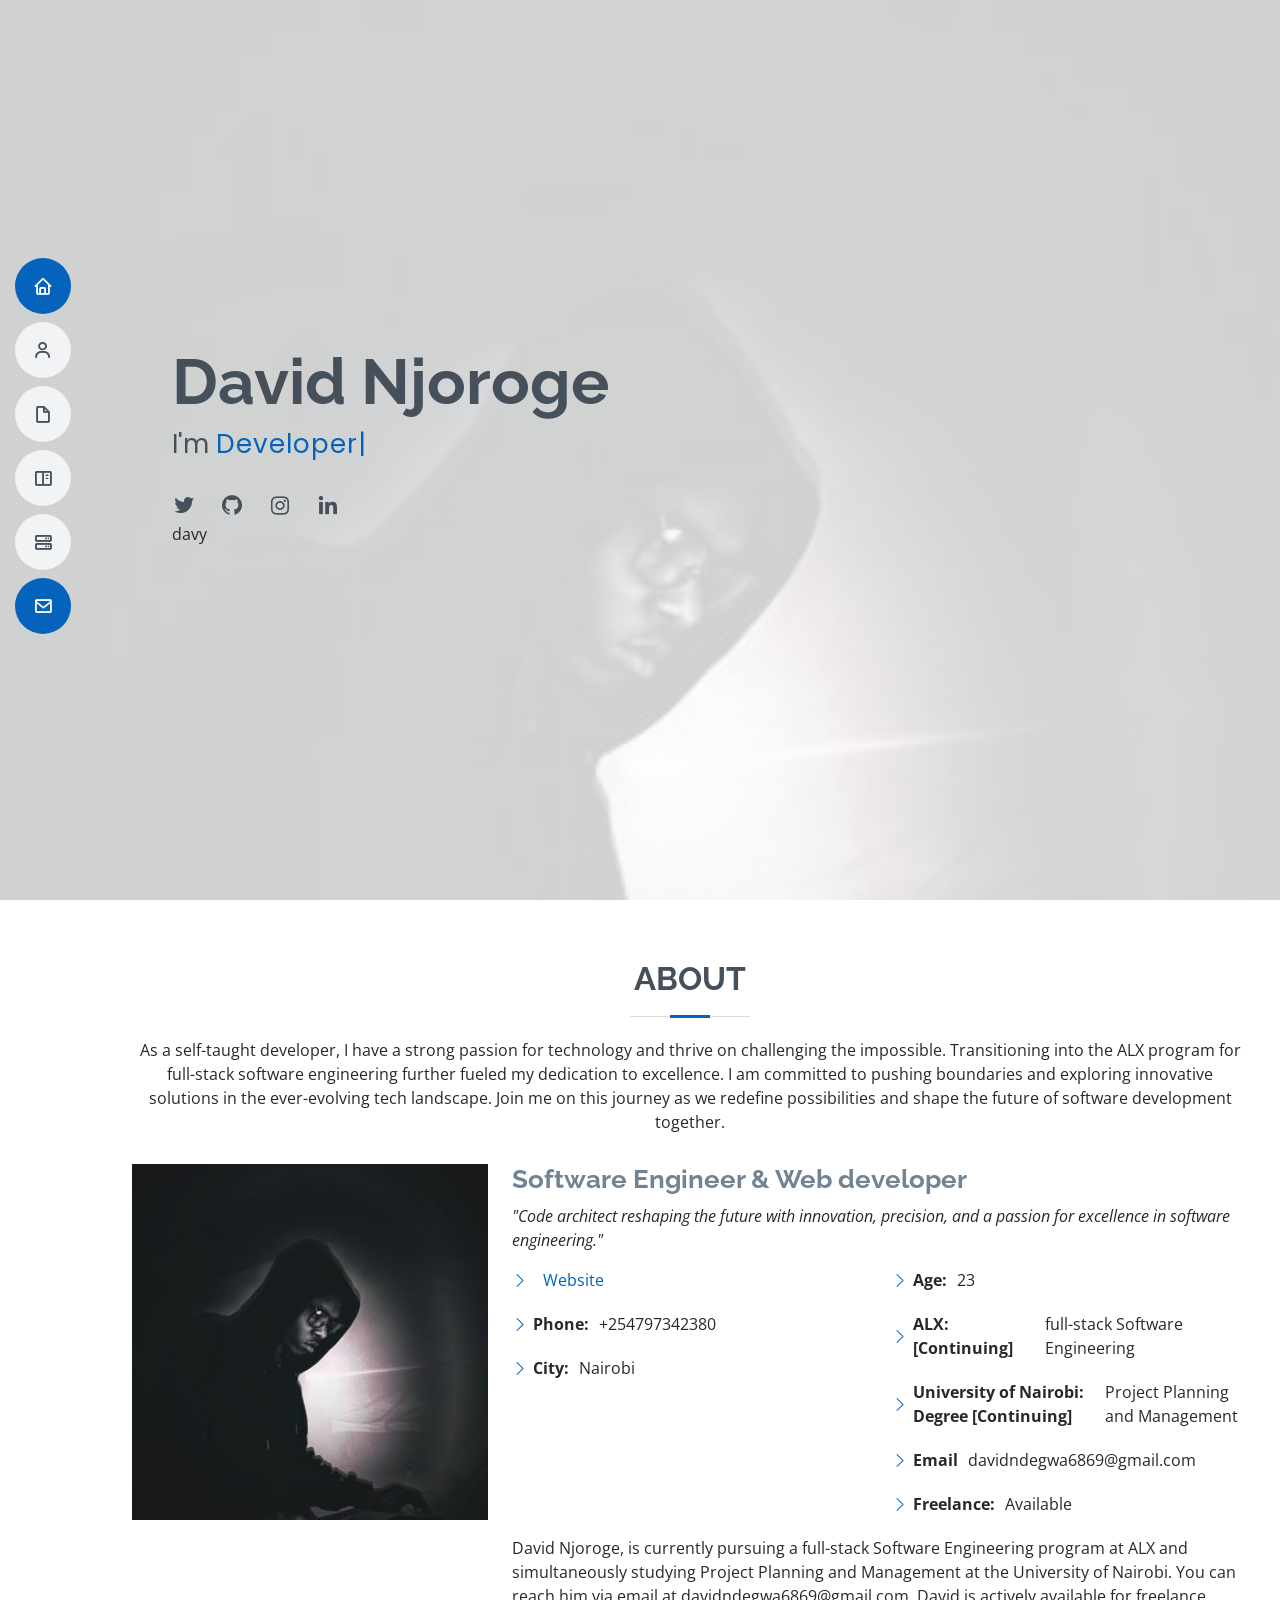
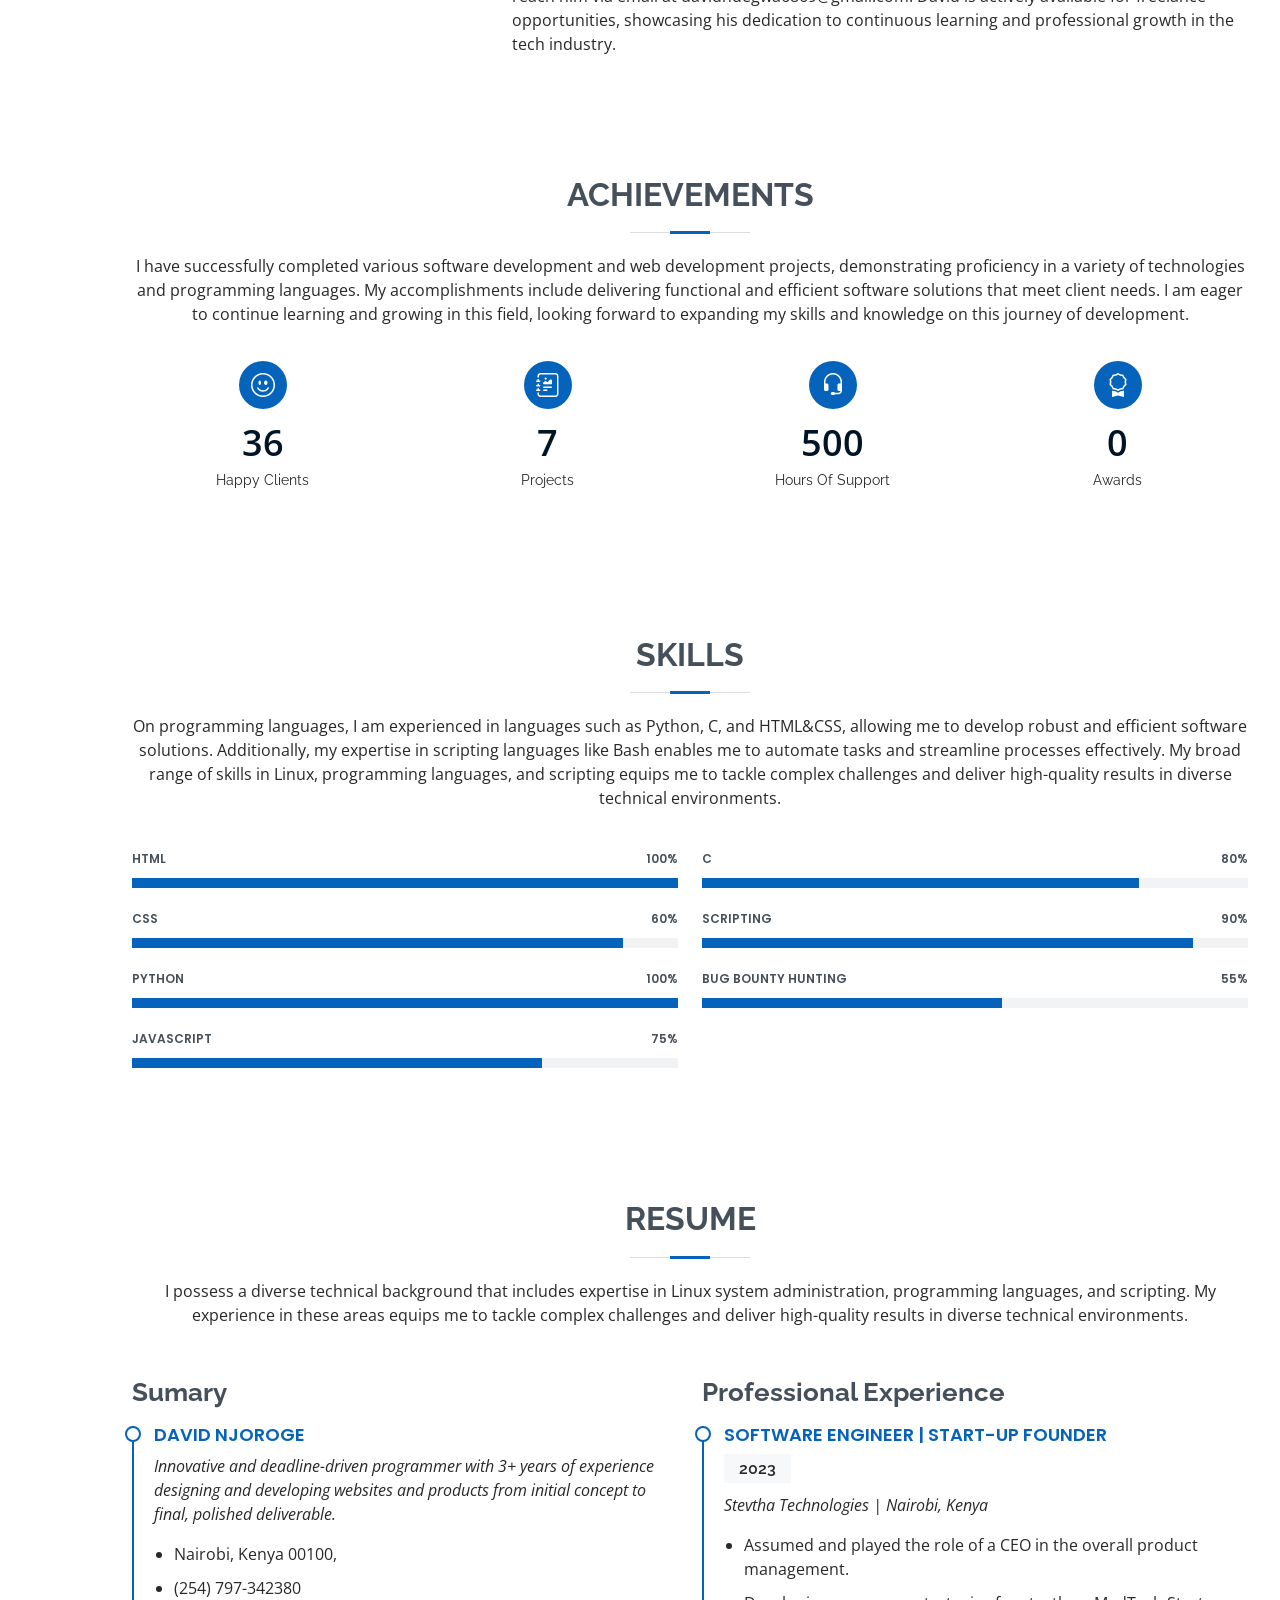
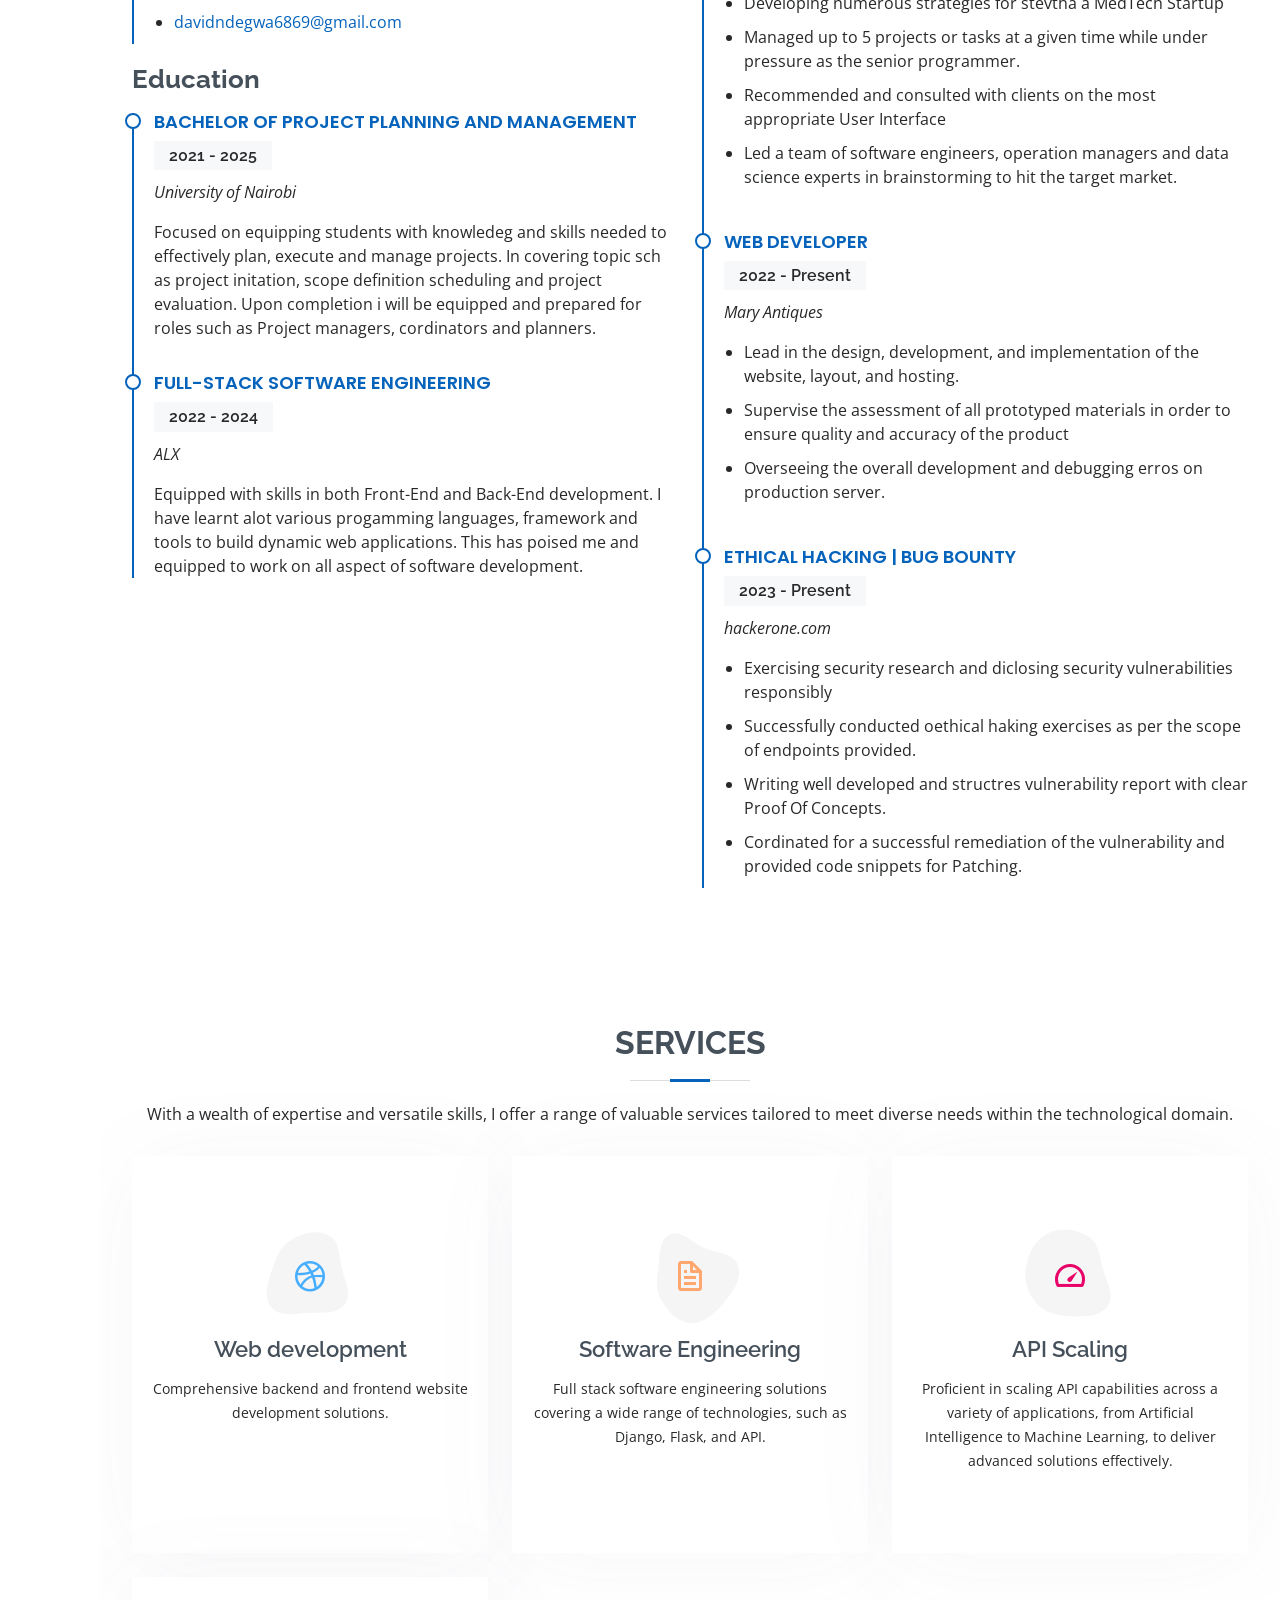
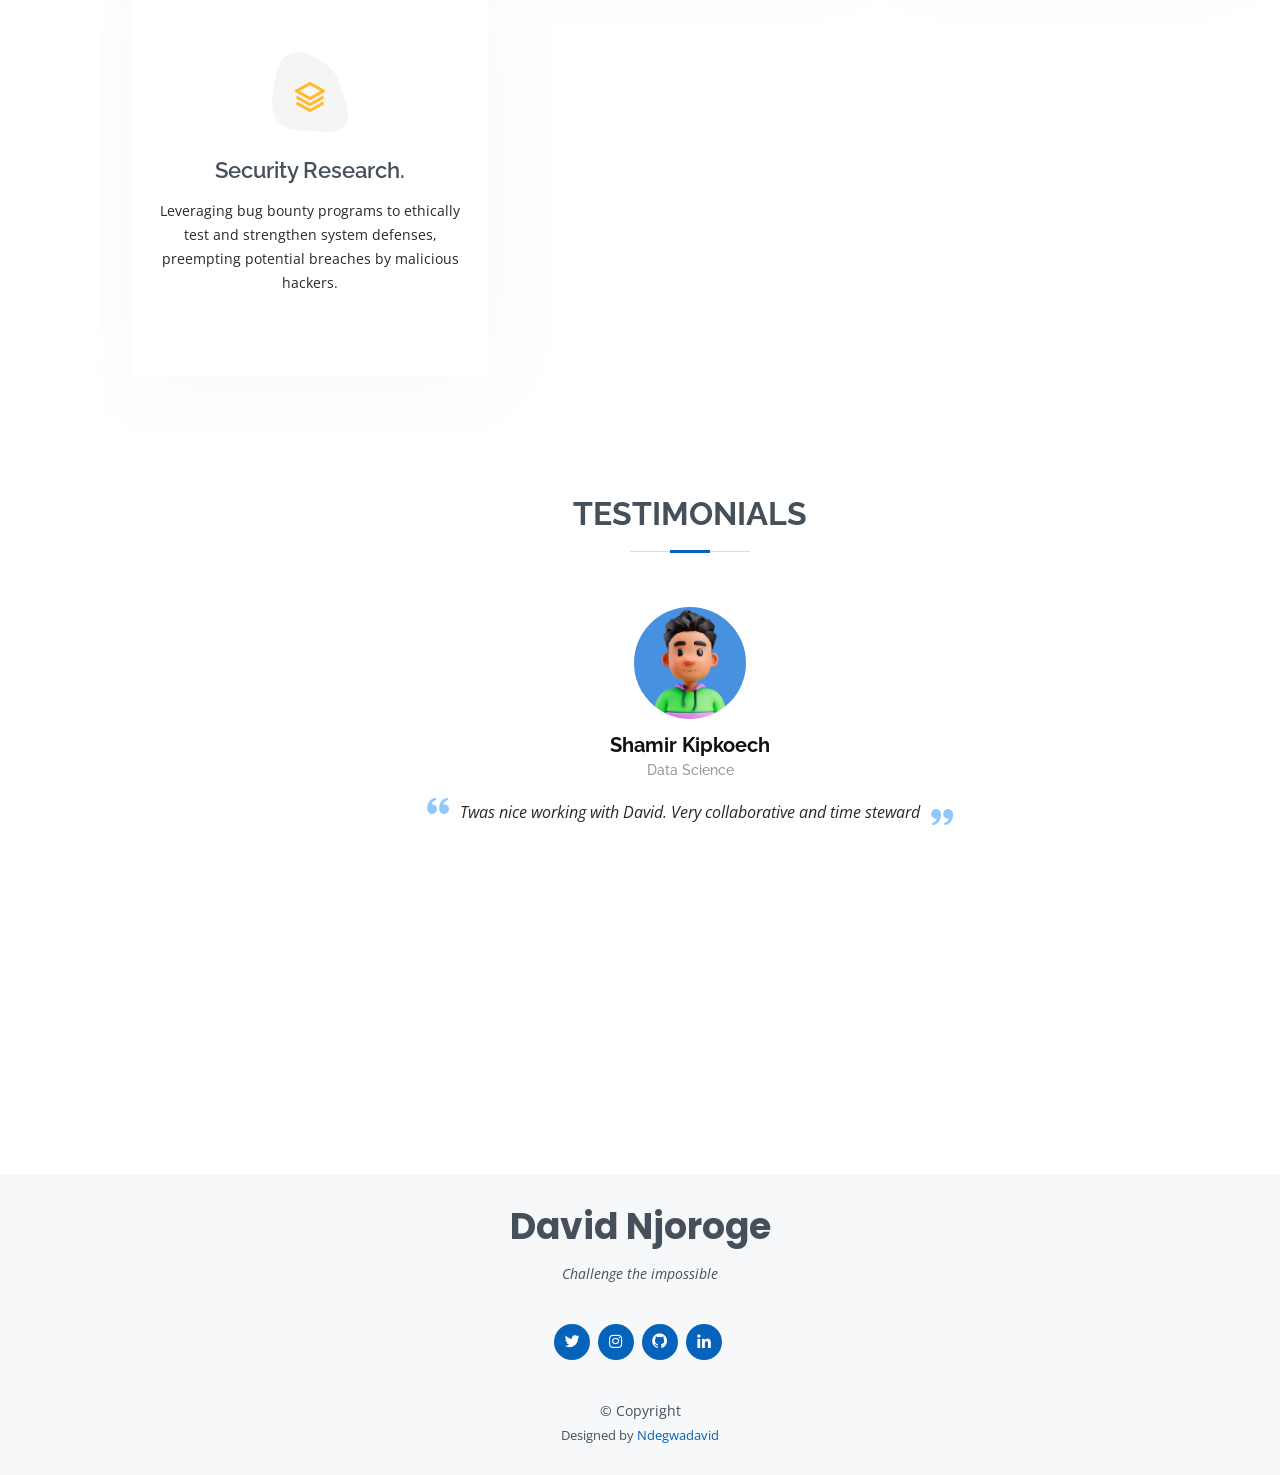
<file: index.html>
<!DOCTYPE html>
<html lang="en">

<head>
  <meta charset="utf-8">
  <meta content="width=device-width, initial-scale=1.0" name="viewport">

  <title>David Njoroge</title>
  <meta content="" name="description">
  <meta content="" name="keywords">

  <!-- Favicons -->
  <link href="assets/img/favicon1.jpg" rel="icon">
  <link href="assets/img/apple-touch-icon.png" rel="apple-touch-icon">

  <!-- Google Fonts -->
  <link href="https://fonts.googleapis.com/css?family=Open+Sans:300,300i,400,400i,600,600i,700,700i|Raleway:300,300i,400,400i,500,500i,600,600i,700,700i|Poppins:300,300i,400,400i,500,500i,600,600i,700,700i" rel="stylesheet">

  <!-- Vendor CSS Files -->
  <link href="assets/vendor/aos/aos.css" rel="stylesheet">
  <link href="assets/vendor/bootstrap/css/bootstrap.min.css" rel="stylesheet">
  <link href="assets/vendor/bootstrap-icons/bootstrap-icons.css" rel="stylesheet">
  <link href="assets/vendor/boxicons/css/boxicons.min.css" rel="stylesheet">
  <link href="assets/vendor/glightbox/css/glightbox.min.css" rel="stylesheet">
  <link href="assets/vendor/swiper/swiper-bundle.min.css" rel="stylesheet">

  <!-- Template Main CSS File -->
  <link href="assets/css/style.css" rel="stylesheet">

  <!-- =======================================================
  * Template Name: MyResume
  * Updated: Jan 29 2024 with Bootstrap v5.3.2
  * Template URL: https://bootstrapmade.com/free-html-bootstrap-template-my-resume/
  * Author: BootstrapMade.com
  * License: https://bootstrapmade.com/license/
  ======================================================== -->
</head>

<body>

  <!-- ======= Mobile nav toggle button ======= -->
  <!-- <button type="button" class="mobile-nav-toggle d-xl-none"><i class="bi bi-list mobile-nav-toggle"></i></button> -->
  <i class="bi bi-list mobile-nav-toggle d-lg-none"></i>
  <!-- ======= Header ======= -->
  <header id="header" class="d-flex flex-column justify-content-center">

    <nav id="navbar" class="navbar nav-menu">
      <ul>
        <li><a href="#hero" class="nav-link scrollto active"><i class="bx bx-home"></i> <span>Home</span></a></li>
        <li><a href="#about" class="nav-link scrollto"><i class="bx bx-user"></i> <span>About</span></a></li>
        <li><a href="#resume" class="nav-link scrollto"><i class="bx bx-file-blank"></i> <span>Resume</span></a></li>
        <li><a href="#portfolio" class="nav-link scrollto"><i class="bx bx-book-content"></i> <span>Portfolio</span></a></li>
        <li><a href="#services" class="nav-link scrollto"><i class="bx bx-server"></i> <span>Services</span></a></li>
        <li><a href="#contact" class="nav-link scrollto"><i class="bx bx-envelope"></i> <span>Contact</span></a></li>
      </ul>
    </nav><!-- .nav-menu -->

  </header><!-- End Header -->

  <!-- ======= Hero Section ======= -->
  <section id="hero" class="d-flex flex-column justify-content-center">
    <div class="container" data-aos="zoom-in" data-aos-delay="100">
      <h1>David Njoroge</h1>
      <p>I'm <span class="typed" data-typed-items="Developer, Project management student, Freelancer, Software Engineer"></span></p>
      <div class="social-links">
        <a href="#" class="twitter"><i class="bx bxl-twitter"></i></a>
        <a href="https://github.com/Ndegwadavid" target="_blank" class="github"><i class="bx bxl-github"></i></a>
        <!--
          <a href="#" class="facebook"><i class="bx bxl-facebook"></i></a>
          <a href="#" class="twitter"><i class="bx bxl-twitter"></i></a>
        -->        


        <a href="https://www.instagram.com/david.njoroge_/" target="_blank" class="instagram"><i class="bx bxl-instagram"></i></a>
        <!--
          <a href="#" class="google-plus"><i class="bx bxl-skype"></i></a>

        -->
        <a href="https://www.linkedin.com/in/david-njoroge-7a6a55226/" target="_blank" class="linkedin"><i class="bx bxl-linkedin"></i></a>
      </div>davy
    </div>
  </section><!-- End Hero -->

  <main id="main">

    <!-- ======= About Section ======= -->
    <section id="about" class="about">
      <div class="container" data-aos="fade-up">

        <div class="section-title">
          <h2>About</h2>
          <p>As a self-taught developer, I have a strong passion for technology and thrive on challenging the impossible. Transitioning into the ALX program for full-stack software engineering further fueled my dedication to excellence. I am committed to pushing boundaries and exploring innovative solutions in the ever-evolving tech landscape. Join me on this journey as we redefine possibilities and shape the future of software development together.</p>
        </div>

        <div class="row">
          <div class="col-lg-4">
            <img src="assets/img/Myprof.jpeg" class="img-fluid" alt="">
          </div>
          <div class="col-lg-8 pt-4 pt-lg-0 content">
            <h3>Software Engineer & Web developer</h3>
            <p class="fst-italic">
              "Code architect reshaping the future with innovation, precision, and a passion for excellence in software engineering."
            </p>
            <div class="row">
              <div class="col-lg-6">
                <ul>
                  <li><i class="bi bi-chevron-right"></i> <strong></strong> <span><a href="https://sysu.me">Website</a></span></li>
                  <li><i class="bi bi-chevron-right"></i> <strong>Phone:</strong> <span>+254797342380</span></li>
                  <li><i class="bi bi-chevron-right"></i> <strong>City:</strong> <span>Nairobi</span></li>
                </ul>
              </div>
              <div class="col-lg-6">
                <ul>
                  <li><i class="bi bi-chevron-right"></i> <strong>Age:</strong> <span>23</span></li>
                  <li><i class="bi bi-chevron-right"></i> <strong>ALX: [Continuing]</strong> <span>full-stack Software Engineering</span></li>
                  <li><i class="bi bi-chevron-right"></i> <strong>University of Nairobi: Degree [Continuing]</strong> <span>Project Planning and Management</span></li>
                  <li><i class="bi bi-chevron-right"></i> <strong>Email</strong> <span>davidndegwa6869@gmail.com</span></li>
                  <li><i class="bi bi-chevron-right"></i> <strong>Freelance:</strong> <span>Available</span></li>
                </ul>
              </div>
            </div>
            <p>
              David Njoroge, is currently pursuing a full-stack Software Engineering program at ALX and simultaneously studying Project Planning and Management at the University of Nairobi. You can reach him via email at davidndegwa6869@gmail.com. David is actively available for freelance opportunities, showcasing his dedication to continuous learning and professional growth in the tech industry.
            </p>
          </div>
        </div>

      </div>
    </section><!-- End About Section -->

    <!-- ======= Facts Section ======= -->
    <section id="facts" class="facts">
      <div class="container" data-aos="fade-up">

        <div class="section-title">
          <h2>Achievements</h2>
          <p>I have successfully completed various software development and web development projects, demonstrating proficiency in a variety of technologies and programming languages. My accomplishments include delivering functional and efficient software solutions that meet client needs. I am eager to continue learning and growing in this field, looking forward to expanding my skills and knowledge on this journey of development.</p>
        </div>

        <div class="row">

          <div class="col-lg-3 col-md-6">
            <div class="count-box">
              <i class="bi bi-emoji-smile"></i>
              <span data-purecounter-start="0" data-purecounter-end="36" data-purecounter-duration="1" class="purecounter"></span>
              <p>Happy Clients</p>
            </div>
          </div>

          <div class="col-lg-3 col-md-6 mt-5 mt-md-0">
            <div class="count-box">
              <i class="bi bi-journal-richtext"></i>
              <span data-purecounter-start="0" data-purecounter-end="7" data-purecounter-duration="1" class="purecounter"></span>
              <p>Projects</p>
            </div>
          </div>

          <div class="col-lg-3 col-md-6 mt-5 mt-lg-0">
            <div class="count-box">
              <i class="bi bi-headset"></i>
              <span data-purecounter-start="0" data-purecounter-end="500" data-purecounter-duration="1" class="purecounter"></span>
              <p>Hours Of Support</p>
            </div>
          </div>

          <div class="col-lg-3 col-md-6 mt-5 mt-lg-0">
            <div class="count-box">
              <i class="bi bi-award"></i>
              <span data-purecounter-start="0" data-purecounter-end="0" data-purecounter-duration="1" class="purecounter"></span>
              <p>Awards</p>
            </div>
          </div>

        </div>

      </div>
    </section><!-- End Facts Section -->

    <!-- ======= Skills Section ======= -->
    <section id="skills" class="skills section-bg">
      <div class="container" data-aos="fade-up">

        <div class="section-title">
          <h2>Skills</h2>
          <p>On programming languages, I am experienced in languages such as Python, C, and HTML&CSS, allowing me to develop robust and efficient software solutions. Additionally, my expertise in scripting languages like Bash enables me to automate tasks and streamline processes effectively. My broad range of skills in Linux, programming languages, and scripting equips me to tackle complex challenges and deliver high-quality results in diverse technical environments.</p>
        </div>

        <div class="row skills-content">

          <div class="col-lg-6">

            <div class="progress">
              <span class="skill">HTML <i class="val">100%</i></span>
              <div class="progress-bar-wrap">
                <div class="progress-bar" role="progressbar" aria-valuenow="100" aria-valuemin="0" aria-valuemax="100"></div>
              </div>
            </div>
            

            <div class="progress">
              <span class="skill">CSS <i class="val">60%</i></span>
              <div class="progress-bar-wrap">
                <div class="progress-bar" role="progressbar" aria-valuenow="90" aria-valuemin="0" aria-valuemax="100"></div>
              </div>
            </div>
            <div class="progress">
              <span class="skill">Python<i class="val">100%</i></span>
              <div class="progress-bar-wrap">
                <div class="progress-bar" role="progressbar" aria-valuenow="100" aria-valuemin="0" aria-valuemax="100"></div>
              </div>
            </div>

            <div class="progress">
              <span class="skill">JavaScript <i class="val">75%</i></span>
              <div class="progress-bar-wrap">
                <div class="progress-bar" role="progressbar" aria-valuenow="75" aria-valuemin="0" aria-valuemax="100"></div>
              </div>
            </div>

          </div>

          <div class="col-lg-6">

            <div class="progress">
              <span class="skill">C<i class="val">80%</i></span>
              <div class="progress-bar-wrap">
                <div class="progress-bar" role="progressbar" aria-valuenow="80" aria-valuemin="0" aria-valuemax="100"></div>
              </div>
            </div>

            <div class="progress">
              <span class="skill">Scripting<i class="val">90%</i></span>
              <div class="progress-bar-wrap">
                <div class="progress-bar" role="progressbar" aria-valuenow="90" aria-valuemin="0" aria-valuemax="100"></div>
              </div>
            </div>

            <div class="progress">
              <span class="skill">Bug BOunty Hunting<i class="val">55%</i></span>
              <div class="progress-bar-wrap">
                <div class="progress-bar" role="progressbar" aria-valuenow="55" aria-valuemin="0" aria-valuemax="100"></div>
              </div>
            </div>

          </div>

        </div>

      </div>
    </section><!-- End Skills Section -->

    <!-- ======= Resume Section ======= -->
    <section id="resume" class="resume">
      <div class="container" data-aos="fade-up">

        <div class="section-title">
          <h2>Resume</h2>
          <p>I possess a diverse technical background that includes expertise in Linux system administration, programming languages, and scripting. My experience in these areas equips me to tackle complex challenges and deliver high-quality results in diverse technical environments.</p>
        </div>

        <div class="row">
          <div class="col-lg-6">
            <h3 class="resume-title">Sumary</h3>
            <div class="resume-item pb-0">
              <h4>David Njoroge</h4>
              <p><em>Innovative and deadline-driven programmer with 3+ years of experience designing and developing websites and products from initial concept to final, polished deliverable.</em></p>
              <ul>
                <li>Nairobi, Kenya 00100,</li>
                <li>(254) 797-342380</li>
                <li><a href="https://mail.google.com" target="_blank"> davidndegwa6869@gmail.com</a></li>
              </ul>
            </div>

            <h3 class="resume-title">Education</h3>
            <div class="resume-item">
              <h4>Bachelor of Project Planning and Management</h4>
              <h5>2021 - 2025</h5>
              <p><em>University of Nairobi</em></p>
              <p>Focused on equipping students with knowledeg and skills needed to effectively plan, execute and manage projects. In covering topic sch as project initation, scope definition scheduling and project evaluation. Upon completion i will be equipped and prepared for roles such as Project managers, cordinators and planners.</p>
            </div>
            <div class="resume-item">
              <h4>Full-Stack SOftware Engineering</h4>
              <h5>2022 - 2024</h5>
              <p><em>ALX</em></p>
              <p>Equipped with skills in both Front-End and Back-End development. I have learnt alot various progamming languages, framework and tools to build dynamic web applications. This has poised me and equipped to work on all aspect of software development.</p>
            </div>
          </div>
          <div class="col-lg-6">
            <h3 class="resume-title">Professional Experience</h3>
            <div class="resume-item"> 
              <h4>Software Engineer | Start-up FOunder</h4>
              <h5>2023</h5>
              <p><em>Stevtha Technologies | Nairobi, Kenya</em></p>
              <ul>
                <li>Assumed and played the role of a CEO in the overall product management.</li>
                <li>Developing numerous strategies for stevtha a MedTech Startup</li>
                <li>Managed up to 5 projects or tasks at a given time while under pressure as the senior programmer.</li>
                <li>Recommended and consulted with clients on the most appropriate User Interface</li>
                <li>Led a team of software engineers, operation managers and data science experts in brainstorming to hit the target market.</li>
              </ul>
            </div>
            <div class="resume-item">
              <h4>Web Developer</h4>
              <h5>2022 - Present</h5>
              <p><em>Mary Antiques</em></p>
              <ul>
                <li>Lead in the design, development, and implementation of the website, layout, and hosting.</li>                
                <li>Supervise the assessment of all prototyped materials in order to ensure quality and accuracy of the product</li>
                <li>Overseeing the overall development and debugging erros on production server.</li>
              </ul>
            </div>
            <div class="resume-item">
              <h4>Ethical Hacking | Bug bounty</h4>
              <h5>2023 - Present</h5>
              <p><em>hackerone.com</em></p>
              <ul>
                <li>Exercising security research and diclosing security vulnerabilities responsibly</li>
                <li>Successfully conducted oethical haking exercises as per the scope of endpoints provided.</li>
                <li>Writing well developed and structres vulnerability report with clear Proof Of Concepts.</li>
                <li>Cordinated for a successful remediation of the vulnerability and provided code snippets for Patching.</li>
              </ul>
            </div>
          </div>
        </div>

      </div>
    </section><!-- End Resume Section -->
<!--
  <section id="portfolio" class="portfolio section-bg">
    <div class="container" data-aos="fade-up">

      <div class="section-title">
        <h2>Portfolio</h2>
        <p>Magnam dolores commodi suscipit. Necessitatibus eius consequatur ex aliquid fuga eum quidem. Sit sint consectetur velit. Quisquam quos quisquam cupiditate. Et nemo qui impedit suscipit alias ea. Quia fugiat sit in iste officiis commodi quidem hic quas.</p>
      </div>

      <div class="row">
        <div class="col-lg-12 d-flex justify-content-center" data-aos="fade-up" data-aos-delay="100">
          <ul id="portfolio-flters">
            <li data-filter="*" class="filter-active">All</li>
            <li data-filter=".filter-app">App</li>
            <li data-filter=".filter-card">Card</li>
            <li data-filter=".filter-web">Web</li>
          </ul>
        </div>
      </div>

      <div class="row portfolio-container" data-aos="fade-up" data-aos-delay="200">

        <div class="col-lg-4 col-md-6 portfolio-item filter-app">
          <div class="portfolio-wrap">
            <img src="assets/img/portfolio/portfolio-1.jpg" class="img-fluid" alt="">
            <div class="portfolio-info">
              <h4>App 1</h4>
              <p>App</p>
              <div class="portfolio-links">
                <a href="assets/img/portfolio/portfolio-1.jpg" data-gallery="portfolioGallery" class="portfolio-lightbox" title="App 1"><i class="bx bx-plus"></i></a>
                <a href="portfolio-details.html" class="portfolio-details-lightbox" data-glightbox="type: external" title="Portfolio Details"><i class="bx bx-link"></i></a>
              </div>
            </div>
          </div>
        </div>

        <div class="col-lg-4 col-md-6 portfolio-item filter-web">
          <div class="portfolio-wrap">
            <img src="assets/img/portfolio/portfolio-2.jpg" class="img-fluid" alt="">
            <div class="portfolio-info">
              <h4>Web 3</h4>
              <p>Web</p>
              <div class="portfolio-links">
                <a href="assets/img/portfolio/portfolio-2.jpg" data-gallery="portfolioGallery" class="portfolio-lightbox" title="Web 3"><i class="bx bx-plus"></i></a>
                <a href="portfolio-details.html" class="portfolio-details-lightbox" data-glightbox="type: external" title="Portfolio Details"><i class="bx bx-link"></i></a>
              </div>
            </div>
          </div>
        </div>

        <div class="col-lg-4 col-md-6 portfolio-item filter-app">
          <div class="portfolio-wrap">
            <img src="assets/img/portfolio/portfolio-3.jpg" class="img-fluid" alt="">
            <div class="portfolio-info">
              <h4>App 2</h4>
              <p>App</p>
              <div class="portfolio-links">
                <a href="assets/img/portfolio/portfolio-3.jpg" data-gallery="portfolioGallery" class="portfolio-lightbox" title="App 2"><i class="bx bx-plus"></i></a>
                <a href="portfolio-details.html" class="portfolio-details-lightbox" data-glightbox="type: external" title="Portfolio Details"><i class="bx bx-link"></i></a>
              </div>
            </div>
          </div>
        </div>

        <div class="col-lg-4 col-md-6 portfolio-item filter-card">
          <div class="portfolio-wrap">
            <img src="assets/img/portfolio/portfolio-4.jpg" class="img-fluid" alt="">
            <div class="portfolio-info">
              <h4>Card 2</h4>
              <p>Card</p>
              <div class="portfolio-links">
                <a href="assets/img/portfolio/portfolio-4.jpg" data-gallery="portfolioGallery" class="portfolio-lightbox" title="Card 2"><i class="bx bx-plus"></i></a>
                <a href="portfolio-details.html" class="portfolio-details-lightbox" data-glightbox="type: external" title="Portfolio Details"><i class="bx bx-link"></i></a>
              </div>
            </div>
          </div>
        </div>

        <div class="col-lg-4 col-md-6 portfolio-item filter-web">
          <div class="portfolio-wrap">
            <img src="assets/img/portfolio/portfolio-5.jpg" class="img-fluid" alt="">
            <div class="portfolio-info">
              <h4>Web 2</h4>
              <p>Web</p>
              <div class="portfolio-links">
                <a href="assets/img/portfolio/portfolio-5.jpg" data-gallery="portfolioGallery" class="portfolio-lightbox" title="Web 2"><i class="bx bx-plus"></i></a>
                <a href="portfolio-details.html" class="portfolio-details-lightbox" data-glightbox="type: external" title="Portfolio Details"><i class="bx bx-link"></i></a>
              </div>
            </div>
          </div>
        </div>

        <div class="col-lg-4 col-md-6 portfolio-item filter-app">
          <div class="portfolio-wrap">
            <img src="assets/img/portfolio/portfolio-6.jpg" class="img-fluid" alt="">
            <div class="portfolio-info">
              <h4>App 3</h4>
              <p>App</p>
              <div class="portfolio-links">
                <a href="assets/img/portfolio/portfolio-6.jpg" data-gallery="portfolioGallery" class="portfolio-lightbox" title="App 3"><i class="bx bx-plus"></i></a>
                <a href="portfolio-details.html" class="portfolio-details-lightbox" data-glightbox="type: external" title="Portfolio Details"><i class="bx bx-link"></i></a>
              </div>
            </div>
          </div>
        </div>

        <div class="col-lg-4 col-md-6 portfolio-item filter-card">
          <div class="portfolio-wrap">
            <img src="assets/img/portfolio/portfolio-7.jpg" class="img-fluid" alt="">
            <div class="portfolio-info">
              <h4>Card 1</h4>
              <p>Card</p>
              <div class="portfolio-links">
                <a href="assets/img/portfolio/portfolio-7.jpg" data-gallery="portfolioGallery" class="portfolio-lightbox" title="Card 1"><i class="bx bx-plus"></i></a>
                <a href="portfolio-details.html" class="portfolio-details-lightbox" data-glightbox="type: external" title="Portfolio Details"><i class="bx bx-link"></i></a>
              </div>
            </div>
          </div>
        </div>

        <div class="col-lg-4 col-md-6 portfolio-item filter-card">
          <div class="portfolio-wrap">
            <img src="assets/img/portfolio/portfolio-8.jpg" class="img-fluid" alt="">
            <div class="portfolio-info">
              <h4>Card 3</h4>
              <p>Card</p>
              <div class="portfolio-links">
                <a href="assets/img/portfolio/portfolio-8.jpg" data-gallery="portfolioGallery" class="portfolio-lightbox" title="Card 3"><i class="bx bx-plus"></i></a>
                <a href="portfolio-details.html" class="portfolio-details-lightbox" data-glightbox="type: external" title="Portfolio Details"><i class="bx bx-link"></i></a>
              </div>
            </div>
          </div>
        </div>

        <div class="col-lg-4 col-md-6 portfolio-item filter-web">
          <div class="portfolio-wrap">
            <img src="assets/img/portfolio/portfolio-9.jpg" class="img-fluid" alt="">
            <div class="portfolio-info">
              <h4>Web 3</h4>
              <p>Web</p>
              <div class="portfolio-links">
                <a href="assets/img/portfolio/portfolio-9.jpg" data-gallery="portfolioGallery" class="portfolio-lightbox" title="Web 3"><i class="bx bx-plus"></i></a>
                <a href="portfolio-details.html" class="portfolio-details-lightbox" data-glightbox="type: external" title="Portfolio Details"><i class="bx bx-link"></i></a>
              </div>
            </div>
          </div>
        </div>

      </div>

    </div>
  </section>
-->

    <!-- ======= Services Section ======= -->
    <section id="services" class="services">
      <div class="container" data-aos="fade-up">

        <div class="section-title">
          <h2>Services</h2>
          <p>With a wealth of expertise and versatile skills, I offer a range of valuable services tailored to meet diverse needs within the technological domain.</p>
        </div>

        <div class="row">

          <div class="col-lg-4 col-md-6 d-flex align-items-stretch" data-aos="zoom-in" data-aos-delay="100">
            <div class="icon-box iconbox-blue">
              <div class="icon">
                <svg width="100" height="100" viewBox="0 0 600 600" xmlns="http://www.w3.org/2000/svg">
                  <path stroke="none" stroke-width="0" fill="#f5f5f5" d="M300,521.0016835830174C376.1290562159157,517.8887921683347,466.0731472004068,529.7835943286574,510.70327084640275,468.03025145048787C554.3714126377745,407.6079735673963,508.03601936045806,328.9844924480964,491.2728898941984,256.3432110539036C474.5976632858925,184.082847569629,479.9380746630129,96.60480741107993,416.23090153303,58.64404602377083C348.86323505073057,18.502131276798302,261.93793281208167,40.57373210992963,193.5410806939664,78.93577620505333C130.42746243093433,114.334589627462,98.30271207620316,179.96522072025542,76.75703585869454,249.04625023123273C51.97151888228291,328.5150500222984,13.704378332031375,421.85034740162234,66.52175969318436,486.19268352777647C119.04800174914682,550.1803526380478,217.28368757567262,524.383925680826,300,521.0016835830174"></path>
                </svg>
                <i class="bx bxl-dribbble"></i>
              </div>
              <h4><a href="">Web development</a></h4>
              <p>Comprehensive backend and frontend website development solutions.</p>
            </div>
          </div>

          <div class="col-lg-4 col-md-6 d-flex align-items-stretch mt-4 mt-md-0" data-aos="zoom-in" data-aos-delay="200">
            <div class="icon-box iconbox-orange ">
              <div class="icon">
                <svg width="100" height="100" viewBox="0 0 600 600" xmlns="http://www.w3.org/2000/svg">
                  <path stroke="none" stroke-width="0" fill="#f5f5f5" d="M300,582.0697525312426C382.5290701553225,586.8405444964366,449.9789794690241,525.3245884688669,502.5850820975895,461.55621195738473C556.606425686781,396.0723002908107,615.8543463187945,314.28637112970534,586.6730223649479,234.56875336149918C558.9533121215079,158.8439757836574,454.9685369536778,164.00468322053177,381.49747125262974,130.76875717737553C312.15926192815925,99.40240125094834,248.97055460311594,18.661163978235184,179.8680185752513,50.54337015887873C110.5421016452524,82.52863877960104,119.82277516462835,180.83849132639028,109.12597500060166,256.43424936330496C100.08760227029461,320.3096726198365,92.17705696193138,384.0621239912766,124.79988738764834,439.7174275375508C164.83382741302287,508.01625554203684,220.96474134820875,577.5009287672846,300,582.0697525312426"></path>
                </svg>
                <i class="bx bx-file"></i>
              </div>
              <h4><a href="">Software Engineering</a></h4>
              <p>Full stack software engineering solutions covering a wide range of technologies, such as Django, Flask, and API.</p>
            </div>
          </div>

          <div class="col-lg-4 col-md-6 d-flex align-items-stretch mt-4 mt-lg-0" data-aos="zoom-in" data-aos-delay="300">
            <div class="icon-box iconbox-pink">
              <div class="icon">
                <svg width="100" height="100" viewBox="0 0 600 600" xmlns="http://www.w3.org/2000/svg">
                  <path stroke="none" stroke-width="0" fill="#f5f5f5" d="M300,541.5067337569781C382.14930387511276,545.0595476570109,479.8736841581634,548.3450877840088,526.4010558755058,480.5488172755941C571.5218469581645,414.80211281144784,517.5187510058486,332.0715597781072,496.52539010469104,255.14436215662573C477.37192572678356,184.95920475031193,473.57363656557914,105.61284051026155,413.0603344069578,65.22779650032875C343.27470386102294,18.654635553484475,251.2091493199835,5.337323636656869,175.0934190732945,40.62881213300186C97.87086631185822,76.43348514350839,51.98124368387456,156.15599469081315,36.44837278890362,239.84606092416172C21.716077023791087,319.22268207091537,43.775223500013084,401.1760424656574,96.891909868211,461.97329694683043C147.22146801428983,519.5804099606455,223.5754009179313,538.201503339737,300,541.5067337569781"></path>
                </svg>
                <i class="bx bx-tachometer"></i>
              </div>
              <h4><a href="">API Scaling</a></h4>
              <p>Proficient in scaling API capabilities across a variety of applications, from Artificial Intelligence to Machine Learning, to deliver advanced solutions effectively.</p>
            </div>
          </div>

  <div class="col-lg-4 col-md-6 d-flex align-items-stretch mt-4" data-aos="zoom-in" data-aos-delay="100">
    <div class="icon-box iconbox-yellow">
      <div class="icon">
        <svg width="100" height="100" viewBox="0 0 600 600" xmlns="http://www.w3.org/2000/svg">
          <path stroke="none" stroke-width="0" fill="#f5f5f5" d="M300,503.46388370962813C374.79870501325706,506.71871716319447,464.8034551963731,527.1746412648533,510.4981551193396,467.86667711651364C555.9287308511215,408.9015244558933,512.6030010748507,327.5744911775523,490.211057578863,256.5855673507754C471.097692560561,195.9906835881958,447.69079081568157,138.11976852964426,395.19560036434837,102.3242989838813C329.3053358748298,57.3949838291264,248.02791733380457,8.279543830951368,175.87071277845988,42.242879143198664C103.41431057327972,76.34704239035025,93.79494320519305,170.9812938413882,81.28167332365135,250.07896920659033C70.17666984294237,320.27484674793965,64.84698225790005,396.69656628748305,111.28512138212992,450.4950937839243C156.20124167950087,502.5303643271138,231.32542653798444,500.4755392045468,300,503.46388370962813"></path>
        </svg>
        <i class="bx bx-layer"></i>
      </div>
      <h4><a href="">Security Research.</a></h4>
      <p>Leveraging bug bounty programs to ethically test and strengthen system defenses, preempting potential breaches by malicious hackers.</p>
    </div>
  </div>
<!--<div class="col-lg-4 col-md-6 d-flex align-items-stretch mt-4" data-aos="zoom-in" data-aos-delay="100">
    <div class="icon-box iconbox-yellow">
      <div class="icon">
        <svg width="100" height="100" viewBox="0 0 600 600" xmlns="http://www.w3.org/2000/svg">
          <path stroke="none" stroke-width="0" fill="#f5f5f5" d="M300,503.46388370962813C374.79870501325706,506.71871716319447,464.8034551963731,527.1746412648533,510.4981551193396,467.86667711651364C555.9287308511215,408.9015244558933,512.6030010748507,327.5744911775523,490.211057578863,256.5855673507754C471.097692560561,195.9906835881958,447.69079081568157,138.11976852964426,395.19560036434837,102.3242989838813C329.3053358748298,57.3949838291264,248.02791733380457,8.279543830951368,175.87071277845988,42.242879143198664C103.41431057327972,76.34704239035025,93.79494320519305,170.9812938413882,81.28167332365135,250.07896920659033C70.17666984294237,320.27484674793965,64.84698225790005,396.69656628748305,111.28512138212992,450.4950937839243C156.20124167950087,502.5303643271138,231.32542653798444,500.4755392045468,300,503.46388370962813"></path>
        </svg>
        <i class="bx bx-layer"></i>
      </div>
      <h4><a href="">Nemo Enim</a></h4>
      <p>At vero eos et accusamus et iusto odio dignissimos ducimus qui blanditiis</p>
    </div>
  </div>

  <div class="col-lg-4 col-md-6 d-flex align-items-stretch mt-4" data-aos="zoom-in" data-aos-delay="200">
    <div class="icon-box iconbox-red">
      <div class="icon">
        <svg width="100" height="100" viewBox="0 0 600 600" xmlns="http://www.w3.org/2000/svg">
          <path stroke="none" stroke-width="0" fill="#f5f5f5" d="M300,532.3542879108572C369.38199826031484,532.3153073249985,429.10787420159085,491.63046689027357,474.5244479745417,439.17860296908856C522.8885846962883,383.3225815378663,569.1668002868075,314.3205725914397,550.7432151929288,242.7694973846089C532.6665558377875,172.5657663291529,456.2379748765914,142.6223662098291,390.3689995646985,112.34683881706744C326.66090330228417,83.06452184765237,258.84405631176094,53.51806209861945,193.32584062364296,78.48882559362697C121.61183558270385,105.82097193414197,62.805066853699245,167.19869350419734,48.57481801355237,242.6138429142374C34.843463184063346,315.3850353017275,76.69343916112496,383.4422959591041,125.22947124332185,439.3748458443577C170.7312796277747,491.8107796887764,230.57421082200815,532.3932930995766,300,532.3542879108572"></path>
        </svg>
        <i class="bx bx-slideshow"></i>
      </div>
      <h4><a href="">Dele Cardo</a></h4>
      <p>Quis consequatur saepe eligendi voluptatem consequatur dolor consequuntur</p>
    </div>
  </div>

  <div class="col-lg-4 col-md-6 d-flex align-items-stretch mt-4" data-aos="zoom-in" data-aos-delay="300">
    <div class="icon-box iconbox-teal">
      <div class="icon">
        <svg width="100" height="100" viewBox="0 0 600 600" xmlns="http://www.w3.org/2000/svg">
          <path stroke="none" stroke-width="0" fill="#f5f5f5" d="M300,566.797414625762C385.7384707136149,576.1784315230908,478.7894351017131,552.8928747891023,531.9192734346935,484.94944893311C584.6109503024035,417.5663521118492,582.489472248146,322.67544863468447,553.9536738515405,242.03673114598146C529.1557734026468,171.96086150256528,465.24506316201064,127.66468636344209,395.9583748389544,100.7403814666027C334.2173773831606,76.7482773500951,269.4350130405921,84.62216499799875,207.1952322260088,107.2889140133804C132.92018162631612,134.33871894543012,41.79353780512637,160.00259165414826,22.644507872594943,236.69541883565114C3.319112789854554,314.0945973066697,72.72355303640163,379.243833228382,124.04198916343866,440.3218312028393C172.9286146004772,498.5055451809895,224.45579914871206,558.5317968840102,300,566.797414625762"></path>
        </svg>
        <i class="bx bx-arch"></i>
      </div>
      <h4><a href="">Divera Don</a></h4>
      <p>Modi nostrum vel laborum. Porro fugit error sit minus sapiente sit aspernatur</p>
    </div>
  </div>

</div>

</div>
  <div class="col-lg-4 col-md-6 d-flex align-items-stretch mt-4" data-aos="zoom-in" data-aos-delay="200">
    <div class="icon-box iconbox-red">
      <div class="icon">
        <svg width="100" height="100" viewBox="0 0 600 600" xmlns="http://www.w3.org/2000/svg">
          <path stroke="none" stroke-width="0" fill="#f5f5f5" d="M300,532.3542879108572C369.38199826031484,532.3153073249985,429.10787420159085,491.63046689027357,474.5244479745417,439.17860296908856C522.8885846962883,383.3225815378663,569.1668002868075,314.3205725914397,550.7432151929288,242.7694973846089C532.6665558377875,172.5657663291529,456.2379748765914,142.6223662098291,390.3689995646985,112.34683881706744C326.66090330228417,83.06452184765237,258.84405631176094,53.51806209861945,193.32584062364296,78.48882559362697C121.61183558270385,105.82097193414197,62.805066853699245,167.19869350419734,48.57481801355237,242.6138429142374C34.843463184063346,315.3850353017275,76.69343916112496,383.4422959591041,125.22947124332185,439.3748458443577C170.7312796277747,491.8107796887764,230.57421082200815,532.3932930995766,300,532.3542879108572"></path>
        </svg>
        <i class="bx bx-slideshow"></i>
      </div>
      <h4><a href="">Dele Cardo</a></h4>
      <p>Quis consequatur saepe eligendi voluptatem consequatur dolor consequuntur</p>
    </div>
  </div>

  <div class="col-lg-4 col-md-6 d-flex align-items-stretch mt-4" data-aos="zoom-in" data-aos-delay="300">
    <div class="icon-box iconbox-teal">
      <div class="icon">
        <svg width="100" height="100" viewBox="0 0 600 600" xmlns="http://www.w3.org/2000/svg">
          <path stroke="none" stroke-width="0" fill="#f5f5f5" d="M300,566.797414625762C385.7384707136149,576.1784315230908,478.7894351017131,552.8928747891023,531.9192734346935,484.94944893311C584.6109503024035,417.5663521118492,582.489472248146,322.67544863468447,553.9536738515405,242.03673114598146C529.1557734026468,171.96086150256528,465.24506316201064,127.66468636344209,395.9583748389544,100.7403814666027C334.2173773831606,76.7482773500951,269.4350130405921,84.62216499799875,207.1952322260088,107.2889140133804C132.92018162631612,134.33871894543012,41.79353780512637,160.00259165414826,22.644507872594943,236.69541883565114C3.319112789854554,314.0945973066697,72.72355303640163,379.243833228382,124.04198916343866,440.3218312028393C172.9286146004772,498.5055451809895,224.45579914871206,558.5317968840102,300,566.797414625762"></path>
        </svg>
        <i class="bx bx-arch"></i>
      </div>
      <h4><a href="">Divera Don</a></h4>
      <p>Modi nostrum vel laborum. Porro fugit error sit minus sapiente sit aspernatur</p>
    </div>
  </div>
<div class="col-lg-4 col-md-6 d-flex align-items-stretch mt-4" data-aos="zoom-in" data-aos-delay="100">
    <div class="icon-box iconbox-yellow">
      <div class="icon">
        <svg width="100" height="100" viewBox="0 0 600 600" xmlns="http://www.w3.org/2000/svg">
          <path stroke="none" stroke-width="0" fill="#f5f5f5" d="M300,503.46388370962813C374.79870501325706,506.71871716319447,464.8034551963731,527.1746412648533,510.4981551193396,467.86667711651364C555.9287308511215,408.9015244558933,512.6030010748507,327.5744911775523,490.211057578863,256.5855673507754C471.097692560561,195.9906835881958,447.69079081568157,138.11976852964426,395.19560036434837,102.3242989838813C329.3053358748298,57.3949838291264,248.02791733380457,8.279543830951368,175.87071277845988,42.242879143198664C103.41431057327972,76.34704239035025,93.79494320519305,170.9812938413882,81.28167332365135,250.07896920659033C70.17666984294237,320.27484674793965,64.84698225790005,396.69656628748305,111.28512138212992,450.4950937839243C156.20124167950087,502.5303643271138,231.32542653798444,500.4755392045468,300,503.46388370962813"></path>
        </svg>
        <i class="bx bx-layer"></i>
      </div>
      <h4><a href="">Nemo Enim</a></h4>
      <p>At vero eos et accusamus et iusto odio dignissimos ducimus qui blanditiis</p>
    </div>
  </div>

  <div class="col-lg-4 col-md-6 d-flex align-items-stretch mt-4" data-aos="zoom-in" data-aos-delay="200">
    <div class="icon-box iconbox-red">
      <div class="icon">
        <svg width="100" height="100" viewBox="0 0 600 600" xmlns="http://www.w3.org/2000/svg">
          <path stroke="none" stroke-width="0" fill="#f5f5f5" d="M300,532.3542879108572C369.38199826031484,532.3153073249985,429.10787420159085,491.63046689027357,474.5244479745417,439.17860296908856C522.8885846962883,383.3225815378663,569.1668002868075,314.3205725914397,550.7432151929288,242.7694973846089C532.6665558377875,172.5657663291529,456.2379748765914,142.6223662098291,390.3689995646985,112.34683881706744C326.66090330228417,83.06452184765237,258.84405631176094,53.51806209861945,193.32584062364296,78.48882559362697C121.61183558270385,105.82097193414197,62.805066853699245,167.19869350419734,48.57481801355237,242.6138429142374C34.843463184063346,315.3850353017275,76.69343916112496,383.4422959591041,125.22947124332185,439.3748458443577C170.7312796277747,491.8107796887764,230.57421082200815,532.3932930995766,300,532.3542879108572"></path>
        </svg>
        <i class="bx bx-slideshow"></i>
      </div>
      <h4><a href="">Dele Cardo</a></h4>
      <p>Quis consequatur saepe eligendi voluptatem consequatur dolor consequuntur</p>
    </div>
  </div>

  <div class="col-lg-4 col-md-6 d-flex align-items-stretch mt-4" data-aos="zoom-in" data-aos-delay="300">
    <div class="icon-box iconbox-teal">
      <div class="icon">
        <svg width="100" height="100" viewBox="0 0 600 600" xmlns="http://www.w3.org/2000/svg">
          <path stroke="none" stroke-width="0" fill="#f5f5f5" d="M300,566.797414625762C385.7384707136149,576.1784315230908,478.7894351017131,552.8928747891023,531.9192734346935,484.94944893311C584.6109503024035,417.5663521118492,582.489472248146,322.67544863468447,553.9536738515405,242.03673114598146C529.1557734026468,171.96086150256528,465.24506316201064,127.66468636344209,395.9583748389544,100.7403814666027C334.2173773831606,76.7482773500951,269.4350130405921,84.62216499799875,207.1952322260088,107.2889140133804C132.92018162631612,134.33871894543012,41.79353780512637,160.00259165414826,22.644507872594943,236.69541883565114C3.319112789854554,314.0945973066697,72.72355303640163,379.243833228382,124.04198916343866,440.3218312028393C172.9286146004772,498.5055451809895,224.45579914871206,558.5317968840102,300,566.797414625762"></path>
        </svg>
        <i class="bx bx-arch"></i>
      </div>
      <h4><a href="">Divera Don</a></h4>
      <p>Modi nostrum vel laborum. Porro fugit error sit minus sapiente sit aspernatur</p>
    </div>
  </div>

</div>

</div>
</div>

</div>
-->
    </section><!-- End Services Section -->
    
    <section id="testimonials" class="testimonials section-bg">
      <div class="container" data-aos="fade-up">
        
        <div class="section-title">
          <h2>Testimonials</h2>
        </div>
      
        <div class="testimonials-slider swiper" data-aos="fade-up" data-aos-delay="100">
          <div class="swiper-wrapper">
            
            <div class="swiper-slide">
              <div class="testimonial-item">
                <img src="assets/img/testimonials/avatar1.jpg" class="testimonial-img" alt="">
                <h3>Shamir Kipkoech</h3>
                <h4>Data Science</h4>
                <p>
                  <i class="bx bxs-quote-alt-left quote-icon-left"></i>
                  Twas nice working with David. Very collaborative and time steward
                  <i class="bx bxs-quote-alt-right quote-icon-right"></i>
                </p>
              </div>
            </div>
          
            <div class="swiper-slide">
              <div class="testimonial-item">
                <img src="assets/img/testimonials/avatar2.jpg" class="testimonial-img" alt="">
                <h3>Alice Wanja</h3>
                <h4>IT Intern</h4>
              <p>
                <i class="bx bxs-quote-alt-left quote-icon-left"></i>
                David is really talented and skilled. In rendering his services i really accord much appreciation
                <i class="bx bxs-quote-alt-right quote-icon-right"></i>
              </p>
            </div>
          </div>
          
          <div class="swiper-slide">
            <div class="testimonial-item">
              <img src="assets/img/testimonials/avartar3.jpg" class="testimonial-img" alt="">
              <h3>Mary Njoroge</h3>
              <h4>Owner Mary Antiques</h4>
              <p>
                <i class="bx bxs-quote-alt-left quote-icon-left"></i>
                My website is up and running and all functionalities are well cordinated and i love the work that was done.
                <i class="bx bxs-quote-alt-right quote-icon-right"></i>
              </p>
            </div>
          </div>
<!-- ======= Contact Section ======= -->
<section id="contact" class="contact">
      <div class="container" data-aos="fade-up">

        <div class="section-title">
          <h2>Contact</h2>
        </div>

        <div class="row mt-1">

          <div class="col-lg-4">
            <div class="info">
              <div class="address">
                <i class="bi bi-geo-alt"></i>
                <h4>Location:</h4>
                <p>Nairobi, Kenya 00100</p>
              </div>

              <div class="email">
                <i class="bi bi-envelope"></i>
                <h4>Email:</h4>
                <p>davidndegwa6869@gmail.com</p>
              </div>

              <div class="phone">
                <i class="bi bi-phone"></i>
                <h4>Call:</h4>
                <p>+254797342380</p>
              </div>
            </div>
          </div>
        </div>
      </div>
          
    </section><!-- End Contact Section -->

  </main><!-- End #main -->

  <!-- ======= Footer ======= -->
  <footer id="footer">
    <div class="container">
      <h3>David Njoroge</h3>
      <p>Challenge the impossible</p>
      <div class="social-links">
        <a href="#" class="twitter"><i class="bx bxl-twitter"></i></a>
        <a href="https://www.instagram.com/david.njoroge_/" class="instagram"><i class="bx bxl-instagram"></i></a>
        <a href="https://github.com/Ndegwadavid" class="github"><i class="bx bxl-github"></i></a>
        <a href="https://www.linkedin.com/in/david-njoroge-7a6a55226/" target="_blank" class="linkedin"><i class="bx bxl-linkedin"></i></a>
      </div>
      <div class="copyright">
        &copy; Copyright <strong><span></span></strong>
      </div>
      <div class="credits">
        Designed by <a href="https://github.com/Ndegwadavid">Ndegwadavid</a>
      </div>
    </div>
  </footer><!-- End Footer -->

  <div id="preloader"></div>
  <a href="#" class="back-to-top d-flex align-items-center justify-content-center"><i class="bi bi-arrow-up-short"></i></a>

  <!-- Vendor JS Files -->
  <script src="assets/vendor/purecounter/purecounter_vanilla.js"></script>
  <script src="assets/vendor/aos/aos.js"></script>
  <script src="assets/vendor/bootstrap/js/bootstrap.bundle.min.js"></script>
  <script src="assets/vendor/glightbox/js/glightbox.min.js"></script>
  <script src="assets/vendor/isotope-layout/isotope.pkgd.min.js"></script>
  <script src="assets/vendor/swiper/swiper-bundle.min.js"></script>
  <script src="assets/vendor/typed.js/typed.umd.js"></script>
  <script src="assets/vendor/waypoints/noframework.waypoints.js"></script>
  <!--

    <script src="assets/vendor/php-email-form/validate.js"></script>
  -->

  <!-- Template Main JS File -->
  <script src="assets/js/main.js"></script>

</body>

</html>
</file>
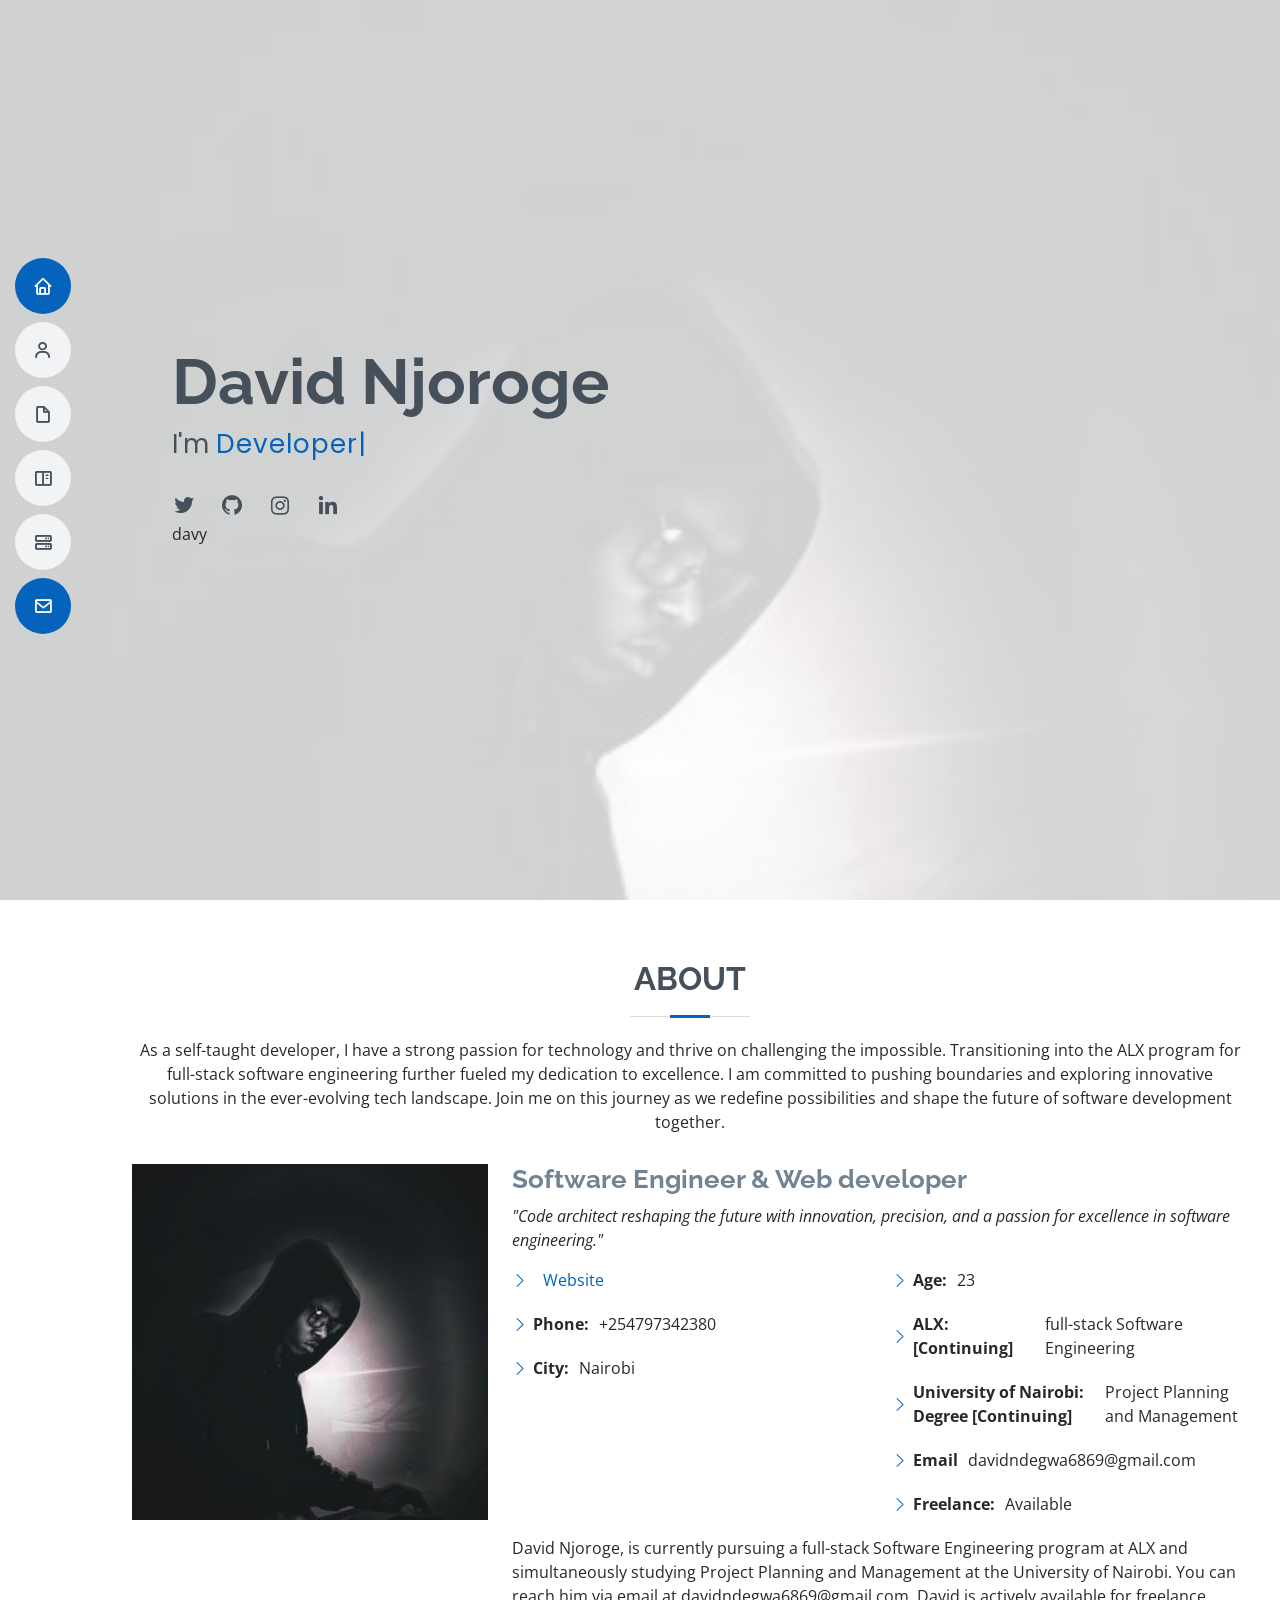
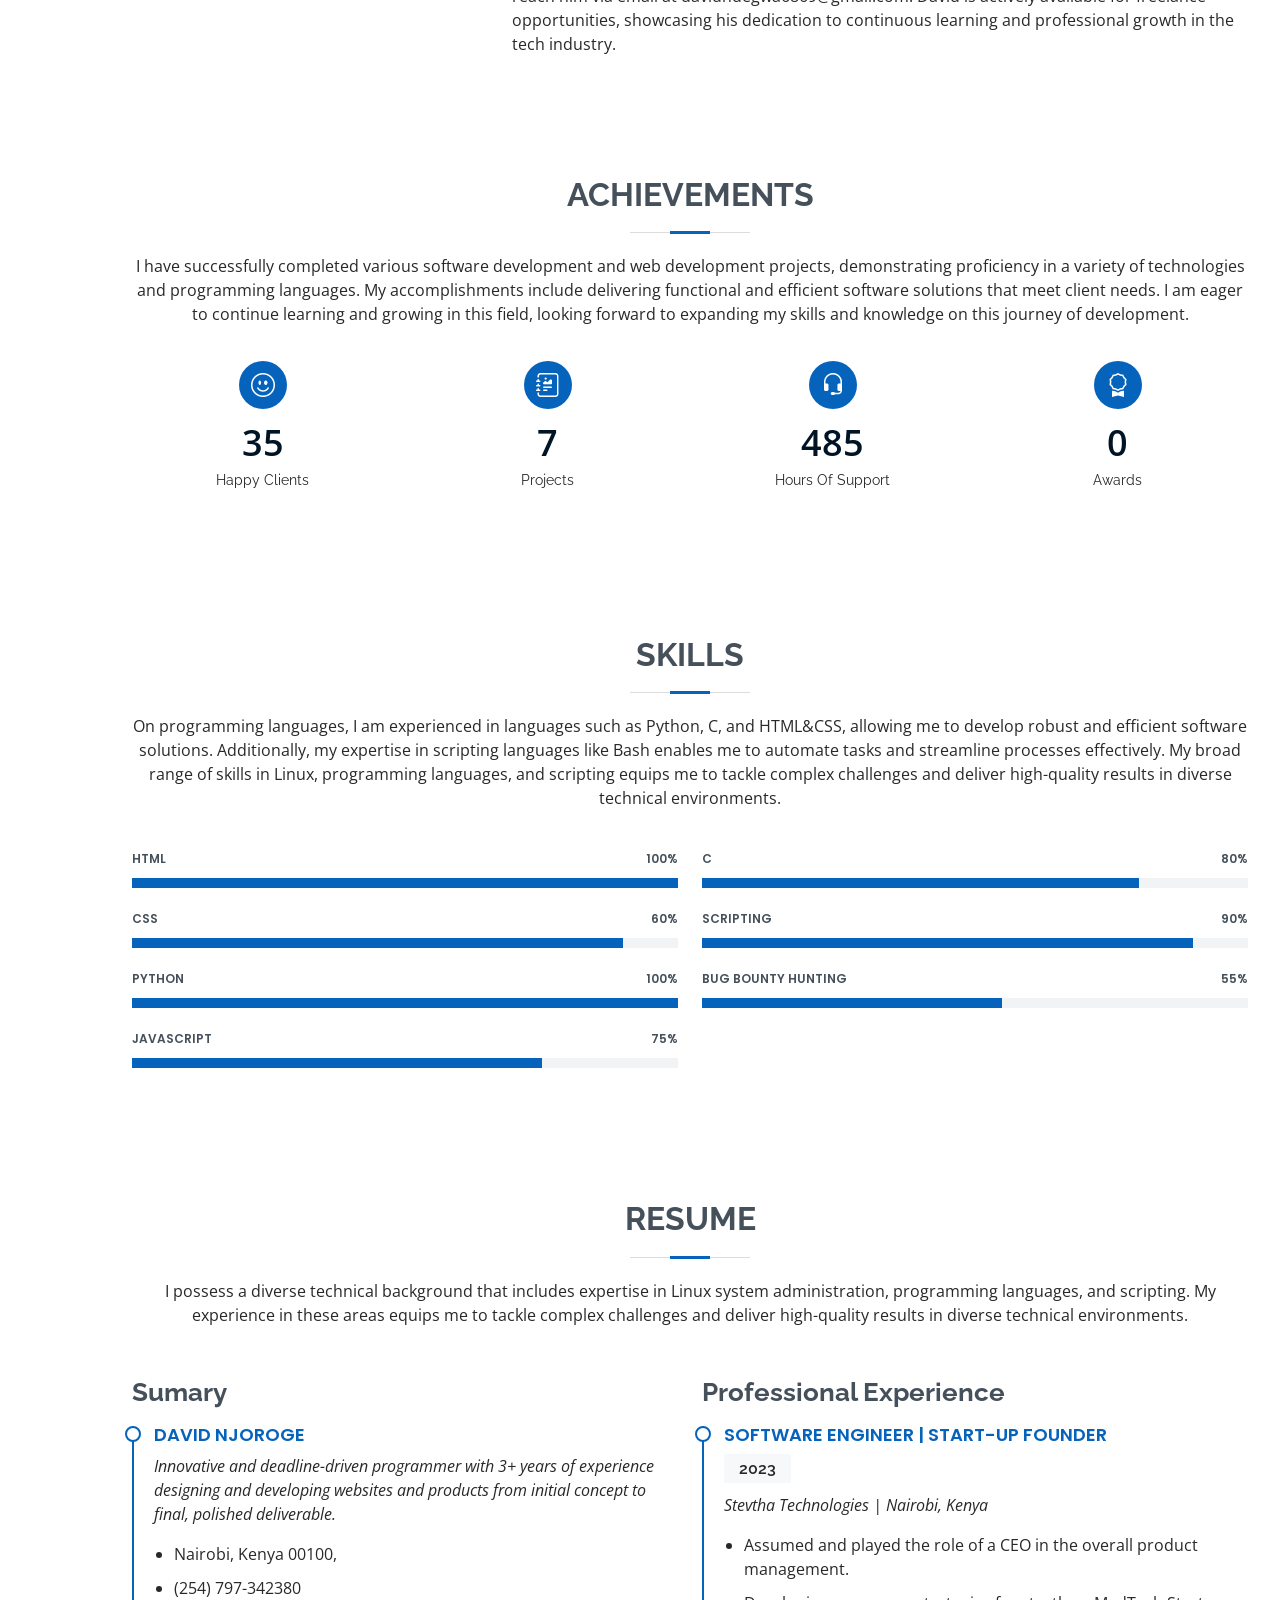
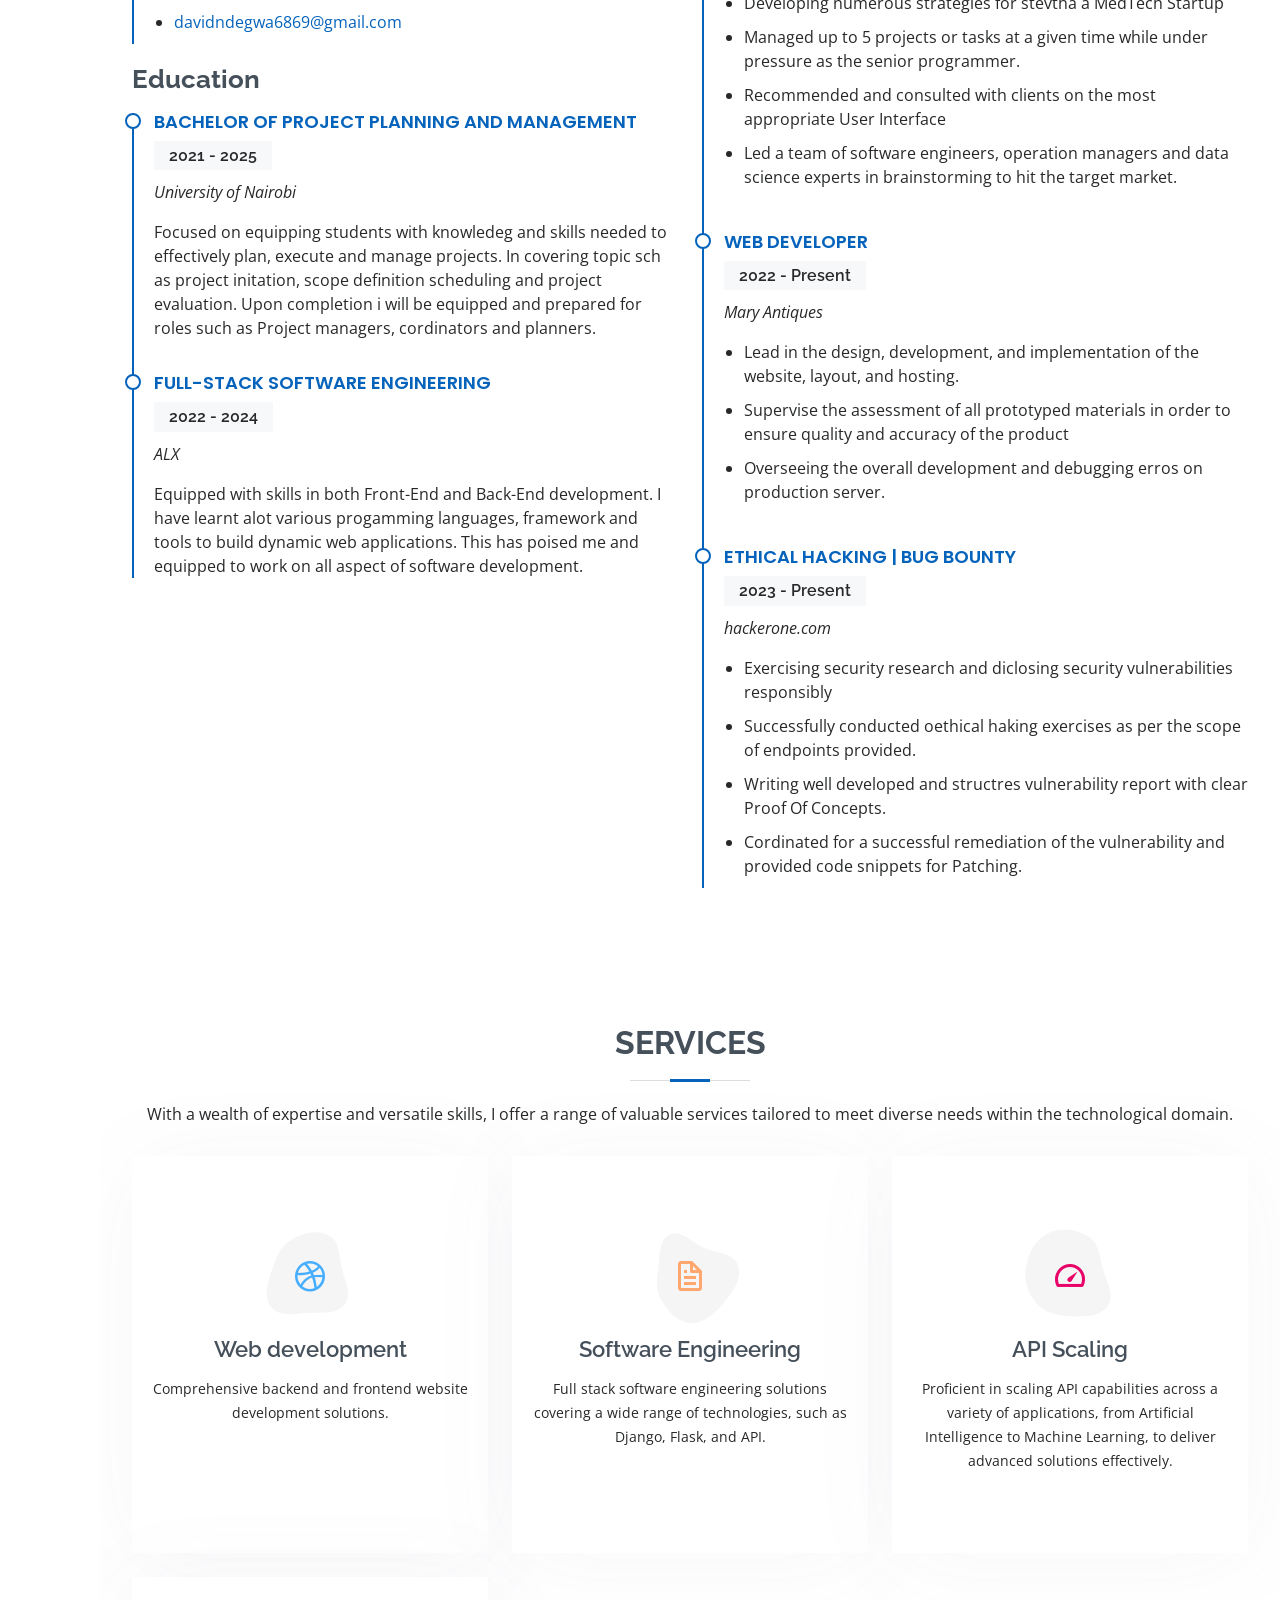
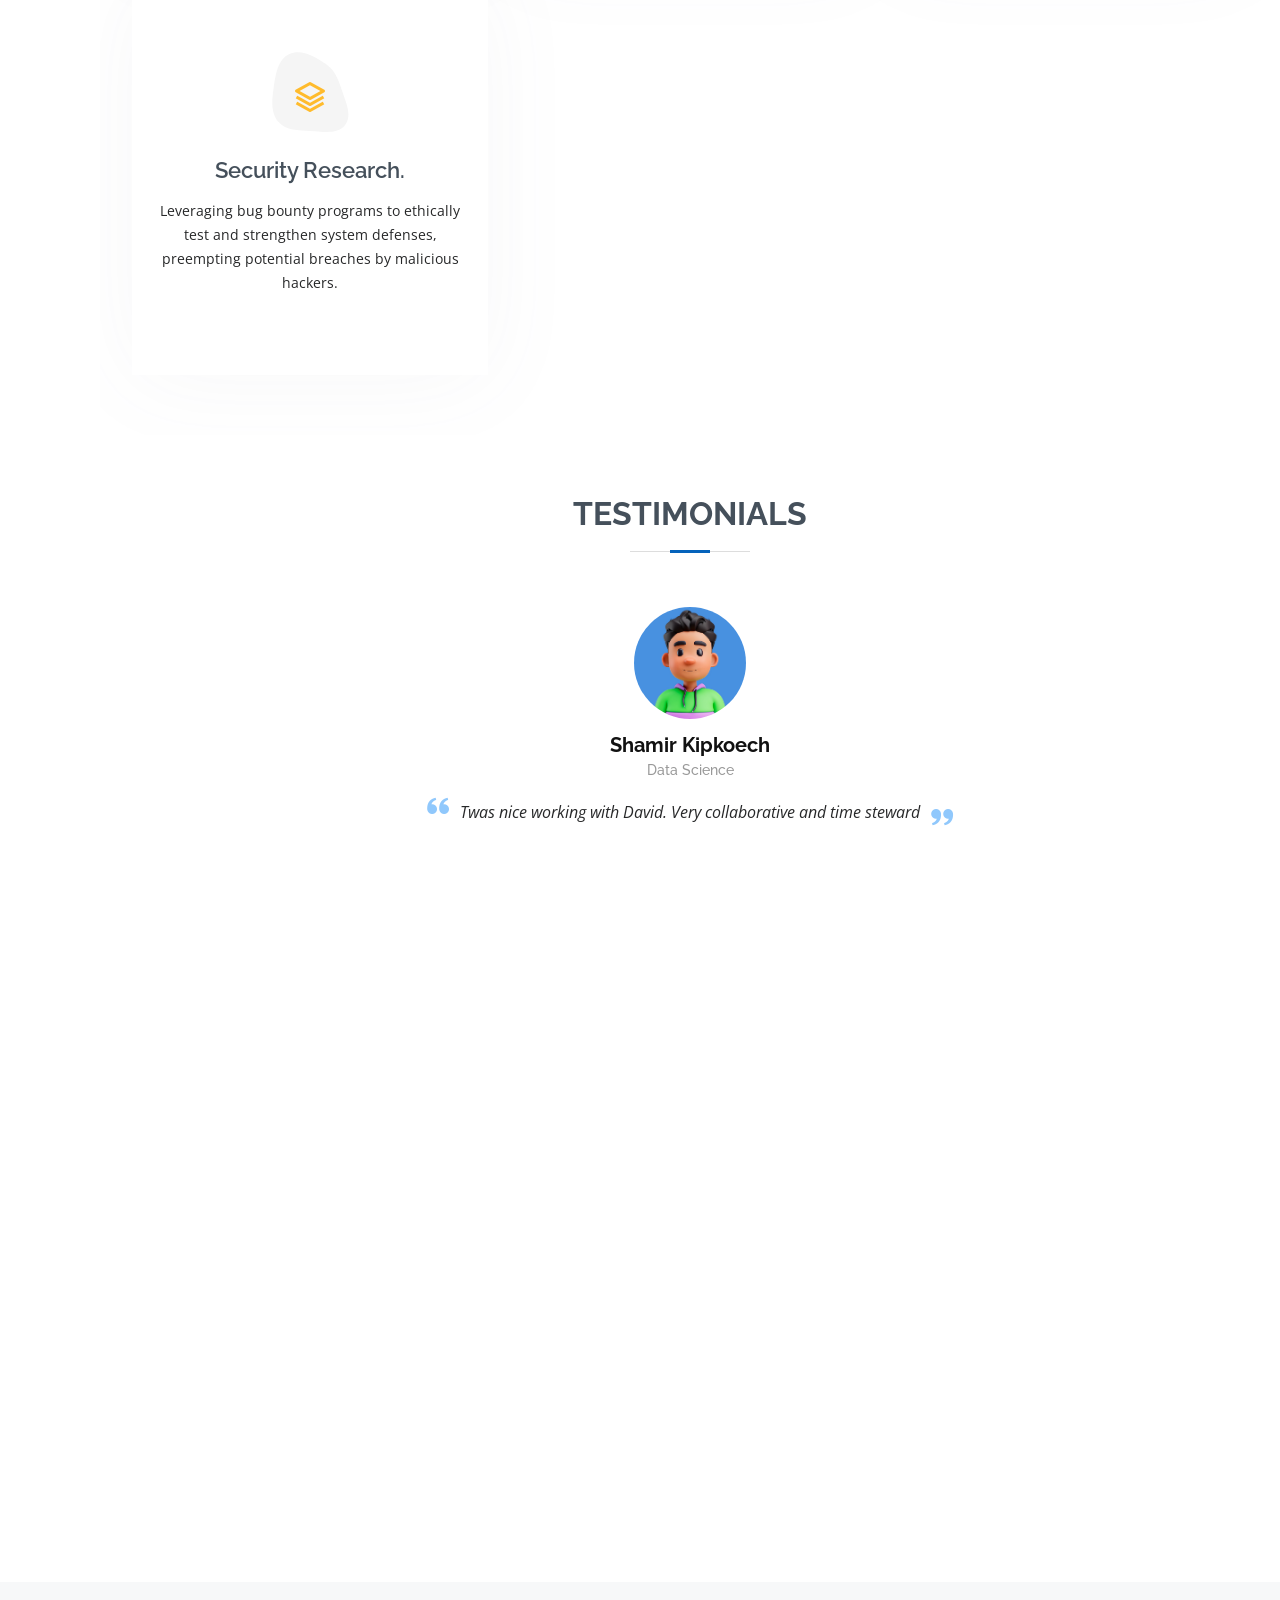
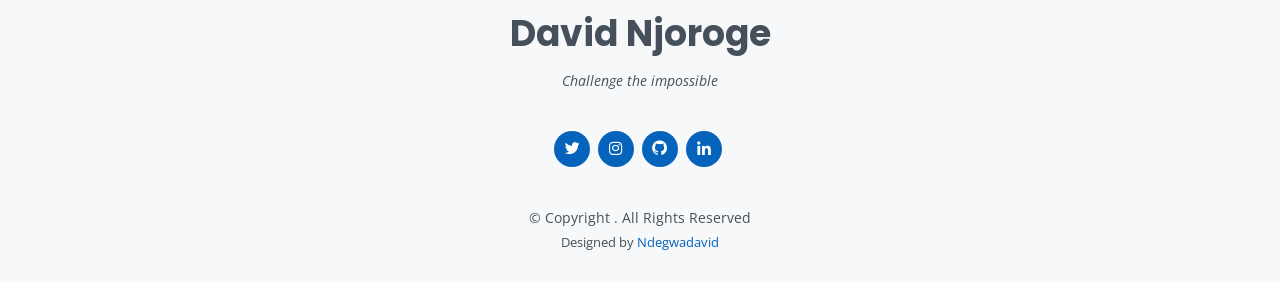
<file: resume/index.html>
<!DOCTYPE html>
<html lang="en">

<head>
  <meta charset="utf-8">
  <meta content="width=device-width, initial-scale=1.0" name="viewport">

  <title>David Njoroge</title>
  <meta content="" name="description">
  <meta content="" name="keywords">

  <!-- Favicons -->
  <link href="assets/img/favicon.png" rel="icon">
  <link href="assets/img/apple-touch-icon.png" rel="apple-touch-icon">

  <!-- Google Fonts -->
  <link href="https://fonts.googleapis.com/css?family=Open+Sans:300,300i,400,400i,600,600i,700,700i|Raleway:300,300i,400,400i,500,500i,600,600i,700,700i|Poppins:300,300i,400,400i,500,500i,600,600i,700,700i" rel="stylesheet">

  <!-- Vendor CSS Files -->
  <link href="assets/vendor/aos/aos.css" rel="stylesheet">
  <link href="assets/vendor/bootstrap/css/bootstrap.min.css" rel="stylesheet">
  <link href="assets/vendor/bootstrap-icons/bootstrap-icons.css" rel="stylesheet">
  <link href="assets/vendor/boxicons/css/boxicons.min.css" rel="stylesheet">
  <link href="assets/vendor/glightbox/css/glightbox.min.css" rel="stylesheet">
  <link href="assets/vendor/swiper/swiper-bundle.min.css" rel="stylesheet">

  <!-- Template Main CSS File -->
  <link href="assets/css/style.css" rel="stylesheet">

  <!-- =======================================================
  * Template Name: MyResume
  * Updated: Jan 29 2024 with Bootstrap v5.3.2
  * Template URL: https://bootstrapmade.com/free-html-bootstrap-template-my-resume/
  * Author: BootstrapMade.com
  * License: https://bootstrapmade.com/license/
  ======================================================== -->
</head>

<body>

  <!-- ======= Mobile nav toggle button ======= -->
  <!-- <button type="button" class="mobile-nav-toggle d-xl-none"><i class="bi bi-list mobile-nav-toggle"></i></button> -->
  <i class="bi bi-list mobile-nav-toggle d-lg-none"></i>
  <!-- ======= Header ======= -->
  <header id="header" class="d-flex flex-column justify-content-center">

    <nav id="navbar" class="navbar nav-menu">
      <ul>
        <li><a href="#hero" class="nav-link scrollto active"><i class="bx bx-home"></i> <span>Home</span></a></li>
        <li><a href="#about" class="nav-link scrollto"><i class="bx bx-user"></i> <span>About</span></a></li>
        <li><a href="#resume" class="nav-link scrollto"><i class="bx bx-file-blank"></i> <span>Resume</span></a></li>
        <li><a href="#portfolio" class="nav-link scrollto"><i class="bx bx-book-content"></i> <span>Portfolio</span></a></li>
        <li><a href="#services" class="nav-link scrollto"><i class="bx bx-server"></i> <span>Services</span></a></li>
        <li><a href="#contact" class="nav-link scrollto"><i class="bx bx-envelope"></i> <span>Contact</span></a></li>
      </ul>
    </nav><!-- .nav-menu -->

  </header><!-- End Header -->

  <!-- ======= Hero Section ======= -->
  <section id="hero" class="d-flex flex-column justify-content-center">
    <div class="container" data-aos="zoom-in" data-aos-delay="100">
      <h1>David Njoroge</h1>
      <p>I'm <span class="typed" data-typed-items="Developer, Project management student, Freelancer, Software Engineer"></span></p>
      <div class="social-links">
        <a href="#" class="twitter"><i class="bx bxl-twitter"></i></a>
        <a href="https://github.com/Ndegwadavid" target="_blank" class="github"><i class="bx bxl-github"></i></a>
        <!--
          <a href="#" class="facebook"><i class="bx bxl-facebook"></i></a>
          <a href="#" class="twitter"><i class="bx bxl-twitter"></i></a>
        -->        


        <a href="https://www.instagram.com/david.njoroge_/" target="_blank" class="instagram"><i class="bx bxl-instagram"></i></a>
        <!--
          <a href="#" class="google-plus"><i class="bx bxl-skype"></i></a>

        -->
        <a href="https://www.linkedin.com/in/david-njoroge-7a6a55226/" target="_blank" class="linkedin"><i class="bx bxl-linkedin"></i></a>
      </div>davy
    </div>
  </section><!-- End Hero -->

  <main id="main">

    <!-- ======= About Section ======= -->
    <section id="about" class="about">
      <div class="container" data-aos="fade-up">

        <div class="section-title">
          <h2>About</h2>
          <p>As a self-taught developer, I have a strong passion for technology and thrive on challenging the impossible. Transitioning into the ALX program for full-stack software engineering further fueled my dedication to excellence. I am committed to pushing boundaries and exploring innovative solutions in the ever-evolving tech landscape. Join me on this journey as we redefine possibilities and shape the future of software development together.</p>
        </div>

        <div class="row">
          <div class="col-lg-4">
            <img src="assets/img/Myprof.jpeg" class="img-fluid" alt="">
          </div>
          <div class="col-lg-8 pt-4 pt-lg-0 content">
            <h3>Software Engineer & Web developer</h3>
            <p class="fst-italic">
              "Code architect reshaping the future with innovation, precision, and a passion for excellence in software engineering."
            </p>
            <div class="row">
              <div class="col-lg-6">
                <ul>
                  <li><i class="bi bi-chevron-right"></i> <strong></strong> <span><a href="https://sysu.me">Website</a></span></li>
                  <li><i class="bi bi-chevron-right"></i> <strong>Phone:</strong> <span>+254797342380</span></li>
                  <li><i class="bi bi-chevron-right"></i> <strong>City:</strong> <span>Nairobi</span></li>
                </ul>
              </div>
              <div class="col-lg-6">
                <ul>
                  <li><i class="bi bi-chevron-right"></i> <strong>Age:</strong> <span>23</span></li>
                  <li><i class="bi bi-chevron-right"></i> <strong>ALX: [Continuing]</strong> <span>full-stack Software Engineering</span></li>
                  <li><i class="bi bi-chevron-right"></i> <strong>University of Nairobi: Degree [Continuing]</strong> <span>Project Planning and Management</span></li>
                  <li><i class="bi bi-chevron-right"></i> <strong>Email</strong> <span>davidndegwa6869@gmail.com</span></li>
                  <li><i class="bi bi-chevron-right"></i> <strong>Freelance:</strong> <span>Available</span></li>
                </ul>
              </div>
            </div>
            <p>
              David Njoroge, is currently pursuing a full-stack Software Engineering program at ALX and simultaneously studying Project Planning and Management at the University of Nairobi. You can reach him via email at davidndegwa6869@gmail.com. David is actively available for freelance opportunities, showcasing his dedication to continuous learning and professional growth in the tech industry.
            </p>
          </div>
        </div>

      </div>
    </section><!-- End About Section -->

    <!-- ======= Facts Section ======= -->
    <section id="facts" class="facts">
      <div class="container" data-aos="fade-up">

        <div class="section-title">
          <h2>Achievements</h2>
          <p>I have successfully completed various software development and web development projects, demonstrating proficiency in a variety of technologies and programming languages. My accomplishments include delivering functional and efficient software solutions that meet client needs. I am eager to continue learning and growing in this field, looking forward to expanding my skills and knowledge on this journey of development.</p>
        </div>

        <div class="row">

          <div class="col-lg-3 col-md-6">
            <div class="count-box">
              <i class="bi bi-emoji-smile"></i>
              <span data-purecounter-start="0" data-purecounter-end="36" data-purecounter-duration="1" class="purecounter"></span>
              <p>Happy Clients</p>
            </div>
          </div>

          <div class="col-lg-3 col-md-6 mt-5 mt-md-0">
            <div class="count-box">
              <i class="bi bi-journal-richtext"></i>
              <span data-purecounter-start="0" data-purecounter-end="7" data-purecounter-duration="1" class="purecounter"></span>
              <p>Projects</p>
            </div>
          </div>

          <div class="col-lg-3 col-md-6 mt-5 mt-lg-0">
            <div class="count-box">
              <i class="bi bi-headset"></i>
              <span data-purecounter-start="0" data-purecounter-end="500" data-purecounter-duration="1" class="purecounter"></span>
              <p>Hours Of Support</p>
            </div>
          </div>

          <div class="col-lg-3 col-md-6 mt-5 mt-lg-0">
            <div class="count-box">
              <i class="bi bi-award"></i>
              <span data-purecounter-start="0" data-purecounter-end="0" data-purecounter-duration="1" class="purecounter"></span>
              <p>Awards</p>
            </div>
          </div>

        </div>

      </div>
    </section><!-- End Facts Section -->

    <!-- ======= Skills Section ======= -->
    <section id="skills" class="skills section-bg">
      <div class="container" data-aos="fade-up">

        <div class="section-title">
          <h2>Skills</h2>
          <p>On programming languages, I am experienced in languages such as Python, C, and HTML&CSS, allowing me to develop robust and efficient software solutions. Additionally, my expertise in scripting languages like Bash enables me to automate tasks and streamline processes effectively. My broad range of skills in Linux, programming languages, and scripting equips me to tackle complex challenges and deliver high-quality results in diverse technical environments.</p>
        </div>

        <div class="row skills-content">

          <div class="col-lg-6">

            <div class="progress">
              <span class="skill">HTML <i class="val">100%</i></span>
              <div class="progress-bar-wrap">
                <div class="progress-bar" role="progressbar" aria-valuenow="100" aria-valuemin="0" aria-valuemax="100"></div>
              </div>
            </div>
            

            <div class="progress">
              <span class="skill">CSS <i class="val">60%</i></span>
              <div class="progress-bar-wrap">
                <div class="progress-bar" role="progressbar" aria-valuenow="90" aria-valuemin="0" aria-valuemax="100"></div>
              </div>
            </div>
            <div class="progress">
              <span class="skill">Python<i class="val">100%</i></span>
              <div class="progress-bar-wrap">
                <div class="progress-bar" role="progressbar" aria-valuenow="100" aria-valuemin="0" aria-valuemax="100"></div>
              </div>
            </div>

            <div class="progress">
              <span class="skill">JavaScript <i class="val">75%</i></span>
              <div class="progress-bar-wrap">
                <div class="progress-bar" role="progressbar" aria-valuenow="75" aria-valuemin="0" aria-valuemax="100"></div>
              </div>
            </div>

          </div>

          <div class="col-lg-6">

            <div class="progress">
              <span class="skill">C<i class="val">80%</i></span>
              <div class="progress-bar-wrap">
                <div class="progress-bar" role="progressbar" aria-valuenow="80" aria-valuemin="0" aria-valuemax="100"></div>
              </div>
            </div>

            <div class="progress">
              <span class="skill">Scripting<i class="val">90%</i></span>
              <div class="progress-bar-wrap">
                <div class="progress-bar" role="progressbar" aria-valuenow="90" aria-valuemin="0" aria-valuemax="100"></div>
              </div>
            </div>

            <div class="progress">
              <span class="skill">Bug BOunty Hunting<i class="val">55%</i></span>
              <div class="progress-bar-wrap">
                <div class="progress-bar" role="progressbar" aria-valuenow="55" aria-valuemin="0" aria-valuemax="100"></div>
              </div>
            </div>

          </div>

        </div>

      </div>
    </section><!-- End Skills Section -->

    <!-- ======= Resume Section ======= -->
    <section id="resume" class="resume">
      <div class="container" data-aos="fade-up">

        <div class="section-title">
          <h2>Resume</h2>
          <p>I possess a diverse technical background that includes expertise in Linux system administration, programming languages, and scripting. My experience in these areas equips me to tackle complex challenges and deliver high-quality results in diverse technical environments.</p>
        </div>

        <div class="row">
          <div class="col-lg-6">
            <h3 class="resume-title">Sumary</h3>
            <div class="resume-item pb-0">
              <h4>David Njoroge</h4>
              <p><em>Innovative and deadline-driven programmer with 3+ years of experience designing and developing websites and products from initial concept to final, polished deliverable.</em></p>
              <ul>
                <li>Nairobi, Kenya 00100,</li>
                <li>(254) 797-342380</li>
                <li><a href="https://mail.google.com" target="_blank"> davidndegwa6869@gmail.com</a></li>
              </ul>
            </div>

            <h3 class="resume-title">Education</h3>
            <div class="resume-item">
              <h4>Bachelor of Project Planning and Management</h4>
              <h5>2021 - 2025</h5>
              <p><em>University of Nairobi</em></p>
              <p>Focused on equipping students with knowledeg and skills needed to effectively plan, execute and manage projects. In covering topic sch as project initation, scope definition scheduling and project evaluation. Upon completion i will be equipped and prepared for roles such as Project managers, cordinators and planners.</p>
            </div>
            <div class="resume-item">
              <h4>Full-Stack SOftware Engineering</h4>
              <h5>2022 - 2024</h5>
              <p><em>ALX</em></p>
              <p>Equipped with skills in both Front-End and Back-End development. I have learnt alot various progamming languages, framework and tools to build dynamic web applications. This has poised me and equipped to work on all aspect of software development.</p>
            </div>
          </div>
          <div class="col-lg-6">
            <h3 class="resume-title">Professional Experience</h3>
            <div class="resume-item"> 
              <h4>Software Engineer | Start-up FOunder</h4>
              <h5>2023</h5>
              <p><em>Stevtha Technologies | Nairobi, Kenya</em></p>
              <ul>
                <li>Assumed and played the role of a CEO in the overall product management.</li>
                <li>Developing numerous strategies for stevtha a MedTech Startup</li>
                <li>Managed up to 5 projects or tasks at a given time while under pressure as the senior programmer.</li>
                <li>Recommended and consulted with clients on the most appropriate User Interface</li>
                <li>Led a team of software engineers, operation managers and data science experts in brainstorming to hit the target market.</li>
              </ul>
            </div>
            <div class="resume-item">
              <h4>Web Developer</h4>
              <h5>2022 - Present</h5>
              <p><em>Mary Antiques</em></p>
              <ul>
                <li>Lead in the design, development, and implementation of the website, layout, and hosting.</li>                
                <li>Supervise the assessment of all prototyped materials in order to ensure quality and accuracy of the product</li>
                <li>Overseeing the overall development and debugging erros on production server.</li>
              </ul>
            </div>
            <div class="resume-item">
              <h4>Ethical Hacking | Bug bounty</h4>
              <h5>2023 - Present</h5>
              <p><em>hackerone.com</em></p>
              <ul>
                <li>Exercising security research and diclosing security vulnerabilities responsibly</li>
                <li>Successfully conducted oethical haking exercises as per the scope of endpoints provided.</li>
                <li>Writing well developed and structres vulnerability report with clear Proof Of Concepts.</li>
                <li>Cordinated for a successful remediation of the vulnerability and provided code snippets for Patching.</li>
              </ul>
            </div>
          </div>
        </div>

      </div>
    </section><!-- End Resume Section -->
<!--
  <section id="portfolio" class="portfolio section-bg">
    <div class="container" data-aos="fade-up">

      <div class="section-title">
        <h2>Portfolio</h2>
        <p>Magnam dolores commodi suscipit. Necessitatibus eius consequatur ex aliquid fuga eum quidem. Sit sint consectetur velit. Quisquam quos quisquam cupiditate. Et nemo qui impedit suscipit alias ea. Quia fugiat sit in iste officiis commodi quidem hic quas.</p>
      </div>

      <div class="row">
        <div class="col-lg-12 d-flex justify-content-center" data-aos="fade-up" data-aos-delay="100">
          <ul id="portfolio-flters">
            <li data-filter="*" class="filter-active">All</li>
            <li data-filter=".filter-app">App</li>
            <li data-filter=".filter-card">Card</li>
            <li data-filter=".filter-web">Web</li>
          </ul>
        </div>
      </div>

      <div class="row portfolio-container" data-aos="fade-up" data-aos-delay="200">

        <div class="col-lg-4 col-md-6 portfolio-item filter-app">
          <div class="portfolio-wrap">
            <img src="assets/img/portfolio/portfolio-1.jpg" class="img-fluid" alt="">
            <div class="portfolio-info">
              <h4>App 1</h4>
              <p>App</p>
              <div class="portfolio-links">
                <a href="assets/img/portfolio/portfolio-1.jpg" data-gallery="portfolioGallery" class="portfolio-lightbox" title="App 1"><i class="bx bx-plus"></i></a>
                <a href="portfolio-details.html" class="portfolio-details-lightbox" data-glightbox="type: external" title="Portfolio Details"><i class="bx bx-link"></i></a>
              </div>
            </div>
          </div>
        </div>

        <div class="col-lg-4 col-md-6 portfolio-item filter-web">
          <div class="portfolio-wrap">
            <img src="assets/img/portfolio/portfolio-2.jpg" class="img-fluid" alt="">
            <div class="portfolio-info">
              <h4>Web 3</h4>
              <p>Web</p>
              <div class="portfolio-links">
                <a href="assets/img/portfolio/portfolio-2.jpg" data-gallery="portfolioGallery" class="portfolio-lightbox" title="Web 3"><i class="bx bx-plus"></i></a>
                <a href="portfolio-details.html" class="portfolio-details-lightbox" data-glightbox="type: external" title="Portfolio Details"><i class="bx bx-link"></i></a>
              </div>
            </div>
          </div>
        </div>

        <div class="col-lg-4 col-md-6 portfolio-item filter-app">
          <div class="portfolio-wrap">
            <img src="assets/img/portfolio/portfolio-3.jpg" class="img-fluid" alt="">
            <div class="portfolio-info">
              <h4>App 2</h4>
              <p>App</p>
              <div class="portfolio-links">
                <a href="assets/img/portfolio/portfolio-3.jpg" data-gallery="portfolioGallery" class="portfolio-lightbox" title="App 2"><i class="bx bx-plus"></i></a>
                <a href="portfolio-details.html" class="portfolio-details-lightbox" data-glightbox="type: external" title="Portfolio Details"><i class="bx bx-link"></i></a>
              </div>
            </div>
          </div>
        </div>

        <div class="col-lg-4 col-md-6 portfolio-item filter-card">
          <div class="portfolio-wrap">
            <img src="assets/img/portfolio/portfolio-4.jpg" class="img-fluid" alt="">
            <div class="portfolio-info">
              <h4>Card 2</h4>
              <p>Card</p>
              <div class="portfolio-links">
                <a href="assets/img/portfolio/portfolio-4.jpg" data-gallery="portfolioGallery" class="portfolio-lightbox" title="Card 2"><i class="bx bx-plus"></i></a>
                <a href="portfolio-details.html" class="portfolio-details-lightbox" data-glightbox="type: external" title="Portfolio Details"><i class="bx bx-link"></i></a>
              </div>
            </div>
          </div>
        </div>

        <div class="col-lg-4 col-md-6 portfolio-item filter-web">
          <div class="portfolio-wrap">
            <img src="assets/img/portfolio/portfolio-5.jpg" class="img-fluid" alt="">
            <div class="portfolio-info">
              <h4>Web 2</h4>
              <p>Web</p>
              <div class="portfolio-links">
                <a href="assets/img/portfolio/portfolio-5.jpg" data-gallery="portfolioGallery" class="portfolio-lightbox" title="Web 2"><i class="bx bx-plus"></i></a>
                <a href="portfolio-details.html" class="portfolio-details-lightbox" data-glightbox="type: external" title="Portfolio Details"><i class="bx bx-link"></i></a>
              </div>
            </div>
          </div>
        </div>

        <div class="col-lg-4 col-md-6 portfolio-item filter-app">
          <div class="portfolio-wrap">
            <img src="assets/img/portfolio/portfolio-6.jpg" class="img-fluid" alt="">
            <div class="portfolio-info">
              <h4>App 3</h4>
              <p>App</p>
              <div class="portfolio-links">
                <a href="assets/img/portfolio/portfolio-6.jpg" data-gallery="portfolioGallery" class="portfolio-lightbox" title="App 3"><i class="bx bx-plus"></i></a>
                <a href="portfolio-details.html" class="portfolio-details-lightbox" data-glightbox="type: external" title="Portfolio Details"><i class="bx bx-link"></i></a>
              </div>
            </div>
          </div>
        </div>

        <div class="col-lg-4 col-md-6 portfolio-item filter-card">
          <div class="portfolio-wrap">
            <img src="assets/img/portfolio/portfolio-7.jpg" class="img-fluid" alt="">
            <div class="portfolio-info">
              <h4>Card 1</h4>
              <p>Card</p>
              <div class="portfolio-links">
                <a href="assets/img/portfolio/portfolio-7.jpg" data-gallery="portfolioGallery" class="portfolio-lightbox" title="Card 1"><i class="bx bx-plus"></i></a>
                <a href="portfolio-details.html" class="portfolio-details-lightbox" data-glightbox="type: external" title="Portfolio Details"><i class="bx bx-link"></i></a>
              </div>
            </div>
          </div>
        </div>

        <div class="col-lg-4 col-md-6 portfolio-item filter-card">
          <div class="portfolio-wrap">
            <img src="assets/img/portfolio/portfolio-8.jpg" class="img-fluid" alt="">
            <div class="portfolio-info">
              <h4>Card 3</h4>
              <p>Card</p>
              <div class="portfolio-links">
                <a href="assets/img/portfolio/portfolio-8.jpg" data-gallery="portfolioGallery" class="portfolio-lightbox" title="Card 3"><i class="bx bx-plus"></i></a>
                <a href="portfolio-details.html" class="portfolio-details-lightbox" data-glightbox="type: external" title="Portfolio Details"><i class="bx bx-link"></i></a>
              </div>
            </div>
          </div>
        </div>

        <div class="col-lg-4 col-md-6 portfolio-item filter-web">
          <div class="portfolio-wrap">
            <img src="assets/img/portfolio/portfolio-9.jpg" class="img-fluid" alt="">
            <div class="portfolio-info">
              <h4>Web 3</h4>
              <p>Web</p>
              <div class="portfolio-links">
                <a href="assets/img/portfolio/portfolio-9.jpg" data-gallery="portfolioGallery" class="portfolio-lightbox" title="Web 3"><i class="bx bx-plus"></i></a>
                <a href="portfolio-details.html" class="portfolio-details-lightbox" data-glightbox="type: external" title="Portfolio Details"><i class="bx bx-link"></i></a>
              </div>
            </div>
          </div>
        </div>

      </div>

    </div>
  </section>
-->

    <!-- ======= Services Section ======= -->
    <section id="services" class="services">
      <div class="container" data-aos="fade-up">

        <div class="section-title">
          <h2>Services</h2>
          <p>With a wealth of expertise and versatile skills, I offer a range of valuable services tailored to meet diverse needs within the technological domain.</p>
        </div>

        <div class="row">

          <div class="col-lg-4 col-md-6 d-flex align-items-stretch" data-aos="zoom-in" data-aos-delay="100">
            <div class="icon-box iconbox-blue">
              <div class="icon">
                <svg width="100" height="100" viewBox="0 0 600 600" xmlns="http://www.w3.org/2000/svg">
                  <path stroke="none" stroke-width="0" fill="#f5f5f5" d="M300,521.0016835830174C376.1290562159157,517.8887921683347,466.0731472004068,529.7835943286574,510.70327084640275,468.03025145048787C554.3714126377745,407.6079735673963,508.03601936045806,328.9844924480964,491.2728898941984,256.3432110539036C474.5976632858925,184.082847569629,479.9380746630129,96.60480741107993,416.23090153303,58.64404602377083C348.86323505073057,18.502131276798302,261.93793281208167,40.57373210992963,193.5410806939664,78.93577620505333C130.42746243093433,114.334589627462,98.30271207620316,179.96522072025542,76.75703585869454,249.04625023123273C51.97151888228291,328.5150500222984,13.704378332031375,421.85034740162234,66.52175969318436,486.19268352777647C119.04800174914682,550.1803526380478,217.28368757567262,524.383925680826,300,521.0016835830174"></path>
                </svg>
                <i class="bx bxl-dribbble"></i>
              </div>
              <h4><a href="">Web development</a></h4>
              <p>Comprehensive backend and frontend website development solutions.</p>
            </div>
          </div>

          <div class="col-lg-4 col-md-6 d-flex align-items-stretch mt-4 mt-md-0" data-aos="zoom-in" data-aos-delay="200">
            <div class="icon-box iconbox-orange ">
              <div class="icon">
                <svg width="100" height="100" viewBox="0 0 600 600" xmlns="http://www.w3.org/2000/svg">
                  <path stroke="none" stroke-width="0" fill="#f5f5f5" d="M300,582.0697525312426C382.5290701553225,586.8405444964366,449.9789794690241,525.3245884688669,502.5850820975895,461.55621195738473C556.606425686781,396.0723002908107,615.8543463187945,314.28637112970534,586.6730223649479,234.56875336149918C558.9533121215079,158.8439757836574,454.9685369536778,164.00468322053177,381.49747125262974,130.76875717737553C312.15926192815925,99.40240125094834,248.97055460311594,18.661163978235184,179.8680185752513,50.54337015887873C110.5421016452524,82.52863877960104,119.82277516462835,180.83849132639028,109.12597500060166,256.43424936330496C100.08760227029461,320.3096726198365,92.17705696193138,384.0621239912766,124.79988738764834,439.7174275375508C164.83382741302287,508.01625554203684,220.96474134820875,577.5009287672846,300,582.0697525312426"></path>
                </svg>
                <i class="bx bx-file"></i>
              </div>
              <h4><a href="">Software Engineering</a></h4>
              <p>Full stack software engineering solutions covering a wide range of technologies, such as Django, Flask, and API.</p>
            </div>
          </div>

          <div class="col-lg-4 col-md-6 d-flex align-items-stretch mt-4 mt-lg-0" data-aos="zoom-in" data-aos-delay="300">
            <div class="icon-box iconbox-pink">
              <div class="icon">
                <svg width="100" height="100" viewBox="0 0 600 600" xmlns="http://www.w3.org/2000/svg">
                  <path stroke="none" stroke-width="0" fill="#f5f5f5" d="M300,541.5067337569781C382.14930387511276,545.0595476570109,479.8736841581634,548.3450877840088,526.4010558755058,480.5488172755941C571.5218469581645,414.80211281144784,517.5187510058486,332.0715597781072,496.52539010469104,255.14436215662573C477.37192572678356,184.95920475031193,473.57363656557914,105.61284051026155,413.0603344069578,65.22779650032875C343.27470386102294,18.654635553484475,251.2091493199835,5.337323636656869,175.0934190732945,40.62881213300186C97.87086631185822,76.43348514350839,51.98124368387456,156.15599469081315,36.44837278890362,239.84606092416172C21.716077023791087,319.22268207091537,43.775223500013084,401.1760424656574,96.891909868211,461.97329694683043C147.22146801428983,519.5804099606455,223.5754009179313,538.201503339737,300,541.5067337569781"></path>
                </svg>
                <i class="bx bx-tachometer"></i>
              </div>
              <h4><a href="">API Scaling</a></h4>
              <p>Proficient in scaling API capabilities across a variety of applications, from Artificial Intelligence to Machine Learning, to deliver advanced solutions effectively.</p>
            </div>
          </div>

  <div class="col-lg-4 col-md-6 d-flex align-items-stretch mt-4" data-aos="zoom-in" data-aos-delay="100">
    <div class="icon-box iconbox-yellow">
      <div class="icon">
        <svg width="100" height="100" viewBox="0 0 600 600" xmlns="http://www.w3.org/2000/svg">
          <path stroke="none" stroke-width="0" fill="#f5f5f5" d="M300,503.46388370962813C374.79870501325706,506.71871716319447,464.8034551963731,527.1746412648533,510.4981551193396,467.86667711651364C555.9287308511215,408.9015244558933,512.6030010748507,327.5744911775523,490.211057578863,256.5855673507754C471.097692560561,195.9906835881958,447.69079081568157,138.11976852964426,395.19560036434837,102.3242989838813C329.3053358748298,57.3949838291264,248.02791733380457,8.279543830951368,175.87071277845988,42.242879143198664C103.41431057327972,76.34704239035025,93.79494320519305,170.9812938413882,81.28167332365135,250.07896920659033C70.17666984294237,320.27484674793965,64.84698225790005,396.69656628748305,111.28512138212992,450.4950937839243C156.20124167950087,502.5303643271138,231.32542653798444,500.4755392045468,300,503.46388370962813"></path>
        </svg>
        <i class="bx bx-layer"></i>
      </div>
      <h4><a href="">Security Research.</a></h4>
      <p>Leveraging bug bounty programs to ethically test and strengthen system defenses, preempting potential breaches by malicious hackers.</p>
    </div>
  </div>
<!--<div class="col-lg-4 col-md-6 d-flex align-items-stretch mt-4" data-aos="zoom-in" data-aos-delay="100">
    <div class="icon-box iconbox-yellow">
      <div class="icon">
        <svg width="100" height="100" viewBox="0 0 600 600" xmlns="http://www.w3.org/2000/svg">
          <path stroke="none" stroke-width="0" fill="#f5f5f5" d="M300,503.46388370962813C374.79870501325706,506.71871716319447,464.8034551963731,527.1746412648533,510.4981551193396,467.86667711651364C555.9287308511215,408.9015244558933,512.6030010748507,327.5744911775523,490.211057578863,256.5855673507754C471.097692560561,195.9906835881958,447.69079081568157,138.11976852964426,395.19560036434837,102.3242989838813C329.3053358748298,57.3949838291264,248.02791733380457,8.279543830951368,175.87071277845988,42.242879143198664C103.41431057327972,76.34704239035025,93.79494320519305,170.9812938413882,81.28167332365135,250.07896920659033C70.17666984294237,320.27484674793965,64.84698225790005,396.69656628748305,111.28512138212992,450.4950937839243C156.20124167950087,502.5303643271138,231.32542653798444,500.4755392045468,300,503.46388370962813"></path>
        </svg>
        <i class="bx bx-layer"></i>
      </div>
      <h4><a href="">Nemo Enim</a></h4>
      <p>At vero eos et accusamus et iusto odio dignissimos ducimus qui blanditiis</p>
    </div>
  </div>

  <div class="col-lg-4 col-md-6 d-flex align-items-stretch mt-4" data-aos="zoom-in" data-aos-delay="200">
    <div class="icon-box iconbox-red">
      <div class="icon">
        <svg width="100" height="100" viewBox="0 0 600 600" xmlns="http://www.w3.org/2000/svg">
          <path stroke="none" stroke-width="0" fill="#f5f5f5" d="M300,532.3542879108572C369.38199826031484,532.3153073249985,429.10787420159085,491.63046689027357,474.5244479745417,439.17860296908856C522.8885846962883,383.3225815378663,569.1668002868075,314.3205725914397,550.7432151929288,242.7694973846089C532.6665558377875,172.5657663291529,456.2379748765914,142.6223662098291,390.3689995646985,112.34683881706744C326.66090330228417,83.06452184765237,258.84405631176094,53.51806209861945,193.32584062364296,78.48882559362697C121.61183558270385,105.82097193414197,62.805066853699245,167.19869350419734,48.57481801355237,242.6138429142374C34.843463184063346,315.3850353017275,76.69343916112496,383.4422959591041,125.22947124332185,439.3748458443577C170.7312796277747,491.8107796887764,230.57421082200815,532.3932930995766,300,532.3542879108572"></path>
        </svg>
        <i class="bx bx-slideshow"></i>
      </div>
      <h4><a href="">Dele Cardo</a></h4>
      <p>Quis consequatur saepe eligendi voluptatem consequatur dolor consequuntur</p>
    </div>
  </div>

  <div class="col-lg-4 col-md-6 d-flex align-items-stretch mt-4" data-aos="zoom-in" data-aos-delay="300">
    <div class="icon-box iconbox-teal">
      <div class="icon">
        <svg width="100" height="100" viewBox="0 0 600 600" xmlns="http://www.w3.org/2000/svg">
          <path stroke="none" stroke-width="0" fill="#f5f5f5" d="M300,566.797414625762C385.7384707136149,576.1784315230908,478.7894351017131,552.8928747891023,531.9192734346935,484.94944893311C584.6109503024035,417.5663521118492,582.489472248146,322.67544863468447,553.9536738515405,242.03673114598146C529.1557734026468,171.96086150256528,465.24506316201064,127.66468636344209,395.9583748389544,100.7403814666027C334.2173773831606,76.7482773500951,269.4350130405921,84.62216499799875,207.1952322260088,107.2889140133804C132.92018162631612,134.33871894543012,41.79353780512637,160.00259165414826,22.644507872594943,236.69541883565114C3.319112789854554,314.0945973066697,72.72355303640163,379.243833228382,124.04198916343866,440.3218312028393C172.9286146004772,498.5055451809895,224.45579914871206,558.5317968840102,300,566.797414625762"></path>
        </svg>
        <i class="bx bx-arch"></i>
      </div>
      <h4><a href="">Divera Don</a></h4>
      <p>Modi nostrum vel laborum. Porro fugit error sit minus sapiente sit aspernatur</p>
    </div>
  </div>

</div>

</div>
  <div class="col-lg-4 col-md-6 d-flex align-items-stretch mt-4" data-aos="zoom-in" data-aos-delay="200">
    <div class="icon-box iconbox-red">
      <div class="icon">
        <svg width="100" height="100" viewBox="0 0 600 600" xmlns="http://www.w3.org/2000/svg">
          <path stroke="none" stroke-width="0" fill="#f5f5f5" d="M300,532.3542879108572C369.38199826031484,532.3153073249985,429.10787420159085,491.63046689027357,474.5244479745417,439.17860296908856C522.8885846962883,383.3225815378663,569.1668002868075,314.3205725914397,550.7432151929288,242.7694973846089C532.6665558377875,172.5657663291529,456.2379748765914,142.6223662098291,390.3689995646985,112.34683881706744C326.66090330228417,83.06452184765237,258.84405631176094,53.51806209861945,193.32584062364296,78.48882559362697C121.61183558270385,105.82097193414197,62.805066853699245,167.19869350419734,48.57481801355237,242.6138429142374C34.843463184063346,315.3850353017275,76.69343916112496,383.4422959591041,125.22947124332185,439.3748458443577C170.7312796277747,491.8107796887764,230.57421082200815,532.3932930995766,300,532.3542879108572"></path>
        </svg>
        <i class="bx bx-slideshow"></i>
      </div>
      <h4><a href="">Dele Cardo</a></h4>
      <p>Quis consequatur saepe eligendi voluptatem consequatur dolor consequuntur</p>
    </div>
  </div>

  <div class="col-lg-4 col-md-6 d-flex align-items-stretch mt-4" data-aos="zoom-in" data-aos-delay="300">
    <div class="icon-box iconbox-teal">
      <div class="icon">
        <svg width="100" height="100" viewBox="0 0 600 600" xmlns="http://www.w3.org/2000/svg">
          <path stroke="none" stroke-width="0" fill="#f5f5f5" d="M300,566.797414625762C385.7384707136149,576.1784315230908,478.7894351017131,552.8928747891023,531.9192734346935,484.94944893311C584.6109503024035,417.5663521118492,582.489472248146,322.67544863468447,553.9536738515405,242.03673114598146C529.1557734026468,171.96086150256528,465.24506316201064,127.66468636344209,395.9583748389544,100.7403814666027C334.2173773831606,76.7482773500951,269.4350130405921,84.62216499799875,207.1952322260088,107.2889140133804C132.92018162631612,134.33871894543012,41.79353780512637,160.00259165414826,22.644507872594943,236.69541883565114C3.319112789854554,314.0945973066697,72.72355303640163,379.243833228382,124.04198916343866,440.3218312028393C172.9286146004772,498.5055451809895,224.45579914871206,558.5317968840102,300,566.797414625762"></path>
        </svg>
        <i class="bx bx-arch"></i>
      </div>
      <h4><a href="">Divera Don</a></h4>
      <p>Modi nostrum vel laborum. Porro fugit error sit minus sapiente sit aspernatur</p>
    </div>
  </div>
<div class="col-lg-4 col-md-6 d-flex align-items-stretch mt-4" data-aos="zoom-in" data-aos-delay="100">
    <div class="icon-box iconbox-yellow">
      <div class="icon">
        <svg width="100" height="100" viewBox="0 0 600 600" xmlns="http://www.w3.org/2000/svg">
          <path stroke="none" stroke-width="0" fill="#f5f5f5" d="M300,503.46388370962813C374.79870501325706,506.71871716319447,464.8034551963731,527.1746412648533,510.4981551193396,467.86667711651364C555.9287308511215,408.9015244558933,512.6030010748507,327.5744911775523,490.211057578863,256.5855673507754C471.097692560561,195.9906835881958,447.69079081568157,138.11976852964426,395.19560036434837,102.3242989838813C329.3053358748298,57.3949838291264,248.02791733380457,8.279543830951368,175.87071277845988,42.242879143198664C103.41431057327972,76.34704239035025,93.79494320519305,170.9812938413882,81.28167332365135,250.07896920659033C70.17666984294237,320.27484674793965,64.84698225790005,396.69656628748305,111.28512138212992,450.4950937839243C156.20124167950087,502.5303643271138,231.32542653798444,500.4755392045468,300,503.46388370962813"></path>
        </svg>
        <i class="bx bx-layer"></i>
      </div>
      <h4><a href="">Nemo Enim</a></h4>
      <p>At vero eos et accusamus et iusto odio dignissimos ducimus qui blanditiis</p>
    </div>
  </div>

  <div class="col-lg-4 col-md-6 d-flex align-items-stretch mt-4" data-aos="zoom-in" data-aos-delay="200">
    <div class="icon-box iconbox-red">
      <div class="icon">
        <svg width="100" height="100" viewBox="0 0 600 600" xmlns="http://www.w3.org/2000/svg">
          <path stroke="none" stroke-width="0" fill="#f5f5f5" d="M300,532.3542879108572C369.38199826031484,532.3153073249985,429.10787420159085,491.63046689027357,474.5244479745417,439.17860296908856C522.8885846962883,383.3225815378663,569.1668002868075,314.3205725914397,550.7432151929288,242.7694973846089C532.6665558377875,172.5657663291529,456.2379748765914,142.6223662098291,390.3689995646985,112.34683881706744C326.66090330228417,83.06452184765237,258.84405631176094,53.51806209861945,193.32584062364296,78.48882559362697C121.61183558270385,105.82097193414197,62.805066853699245,167.19869350419734,48.57481801355237,242.6138429142374C34.843463184063346,315.3850353017275,76.69343916112496,383.4422959591041,125.22947124332185,439.3748458443577C170.7312796277747,491.8107796887764,230.57421082200815,532.3932930995766,300,532.3542879108572"></path>
        </svg>
        <i class="bx bx-slideshow"></i>
      </div>
      <h4><a href="">Dele Cardo</a></h4>
      <p>Quis consequatur saepe eligendi voluptatem consequatur dolor consequuntur</p>
    </div>
  </div>

  <div class="col-lg-4 col-md-6 d-flex align-items-stretch mt-4" data-aos="zoom-in" data-aos-delay="300">
    <div class="icon-box iconbox-teal">
      <div class="icon">
        <svg width="100" height="100" viewBox="0 0 600 600" xmlns="http://www.w3.org/2000/svg">
          <path stroke="none" stroke-width="0" fill="#f5f5f5" d="M300,566.797414625762C385.7384707136149,576.1784315230908,478.7894351017131,552.8928747891023,531.9192734346935,484.94944893311C584.6109503024035,417.5663521118492,582.489472248146,322.67544863468447,553.9536738515405,242.03673114598146C529.1557734026468,171.96086150256528,465.24506316201064,127.66468636344209,395.9583748389544,100.7403814666027C334.2173773831606,76.7482773500951,269.4350130405921,84.62216499799875,207.1952322260088,107.2889140133804C132.92018162631612,134.33871894543012,41.79353780512637,160.00259165414826,22.644507872594943,236.69541883565114C3.319112789854554,314.0945973066697,72.72355303640163,379.243833228382,124.04198916343866,440.3218312028393C172.9286146004772,498.5055451809895,224.45579914871206,558.5317968840102,300,566.797414625762"></path>
        </svg>
        <i class="bx bx-arch"></i>
      </div>
      <h4><a href="">Divera Don</a></h4>
      <p>Modi nostrum vel laborum. Porro fugit error sit minus sapiente sit aspernatur</p>
    </div>
  </div>

</div>

</div>
</div>

</div>
-->
    </section><!-- End Services Section -->
    
    <section id="testimonials" class="testimonials section-bg">
      <div class="container" data-aos="fade-up">
        
        <div class="section-title">
          <h2>Testimonials</h2>
        </div>
      
        <div class="testimonials-slider swiper" data-aos="fade-up" data-aos-delay="100">
          <div class="swiper-wrapper">
            
            <div class="swiper-slide">
              <div class="testimonial-item">
                <img src="assets/img/testimonials/avatar1.jpg" class="testimonial-img" alt="">
                <h3>Shamir Kipkoech</h3>
                <h4>Data Science</h4>
                <p>
                  <i class="bx bxs-quote-alt-left quote-icon-left"></i>
                  Twas nice working with David. Very collaborative and time steward
                  <i class="bx bxs-quote-alt-right quote-icon-right"></i>
                </p>
              </div>
            </div>
          
            <div class="swiper-slide">
              <div class="testimonial-item">
                <img src="assets/img/testimonials/avatar2.jpg" class="testimonial-img" alt="">
                <h3>Alice Wanja</h3>
                <h4>IT Intern</h4>
              <p>
                <i class="bx bxs-quote-alt-left quote-icon-left"></i>
                David is really talented and skilled. In rendering his services i really accord much appreciation
                <i class="bx bxs-quote-alt-right quote-icon-right"></i>
              </p>
            </div>
          </div>
          
          <div class="swiper-slide">
            <div class="testimonial-item">
              <img src="assets/img/testimonials/avartar3.jpg" class="testimonial-img" alt="">
              <h3>Mary Njoroge</h3>
              <h4>Owner Mary Antiques</h4>
              <p>
                <i class="bx bxs-quote-alt-left quote-icon-left"></i>
                My website is up and running and all functionalities are well cordinated and i love the work that was done.
                <i class="bx bxs-quote-alt-right quote-icon-right"></i>
              </p>
            </div>
          </div>
          
          <!--
            <div class="swiper-slide">
              <div class="testimonial-item">
                <img src="assets/img/testimonials/testimonials-4.jpg" class="testimonial-img" alt="">
                <h3>Matt Brandon</h3>
                <h4>Freelancer</h4>
                <p>
                  <i class="bx bxs-quote-alt-left quote-icon-left"></i>
                  Fugiat enim eram quae cillum dolore dolor amet nulla culpa multos export minim fugiat minim velit minim dolor enim duis veniam ipsum anim magna sunt elit fore quem dolore labore illum veniam.
                  <i class="bx bxs-quote-alt-right quote-icon-right"></i>
                </p>
              </div>
            </div>
            <div class="swiper-slide">
              <div class="testimonial-item">
            <img src="assets/img/testimonials/testimonials-5.jpg" class="testimonial-img" alt="">
            <h3>John Larson</h3>
              <h4>Entrepreneur</h4>
              <p>
                <i class="bx bxs-quote-alt-left quote-icon-left"></i>
                Quis quorum aliqua sint quem legam fore sunt eram irure aliqua veniam tempor noster veniam enim culpa labore duis sunt culpa nulla illum cillum fugiat legam esse veniam culpa fore nisi cillum quid.
                <i class="bx bxs-quote-alt-right quote-icon-right"></i>
              </p>
            </div>
          </div>
        </div>
        <div class="swiper-pagination"></div>
      </div>
      
    </div>
  </section>
  
-->
  

<!-- ======= Contact Section ======= -->
<section id="contact" class="contact">
      <div class="container" data-aos="fade-up">

        <div class="section-title">
          <h2>Contact</h2>
        </div>

        <div class="row mt-1">

          <div class="col-lg-4">
            <div class="info">
              <div class="address">
                <i class="bi bi-geo-alt"></i>
                <h4>Location:</h4>
                <p>Nairobi, Kenya 00100</p>
              </div>

              <div class="email">
                <i class="bi bi-envelope"></i>
                <h4>Email:</h4>
                <p>davidndegwa6869@gmail.com</p>
              </div>

              <div class="phone">
                <i class="bi bi-phone"></i>
                <h4>Call:</h4>
                <p>+254797342380</p>
              </div>

            </div>

          </div>

          <div class="col-lg-8 mt-5 mt-lg-0">

            <form action="forms/contact.php" method="post" role="form" class="php-email-form">
              <div class="row">
                <div class="col-md-6 form-group">
                  <input type="text" name="name" class="form-control" id="name" placeholder="Your Name" required>
                </div>
                <div class="col-md-6 form-group mt-3 mt-md-0">
                  <input type="email" class="form-control" name="email" id="email" placeholder="Your Email" required>
                </div>
              </div>
              <div class="form-group mt-3">
                <input type="text" class="form-control" name="subject" id="subject" placeholder="Subject" required>
              </div>
              <div class="form-group mt-3">
                <textarea class="form-control" name="message" rows="5" placeholder="Message" required></textarea>
              </div>
              <div class="my-3">
                <div class="loading">Loading</div>
                <div class="error-message"></div>
                <div class="sent-message">Your message has been sent. Thank you!</div>
              </div>
              <div class="text-center"><button type="submit">Send Message</button></div>
            </form>

          </div>

        </div>

      </div>
    </section><!-- End Contact Section -->

  </main><!-- End #main -->

  <!-- ======= Footer ======= -->
  <footer id="footer">
    <div class="container">
      <h3>David Njoroge</h3>
      <p>Challenge the impossible</p>
      <div class="social-links">
        <a href="#" class="twitter"><i class="bx bxl-twitter"></i></a>
        <a href="https://www.instagram.com/david.njoroge_/" class="instagram"><i class="bx bxl-instagram"></i></a>
        <a href="https://github.com/Ndegwadavid" class="github"><i class="bx bxl-github"></i></a>
        <a href="https://www.linkedin.com/in/david-njoroge-7a6a55226/" target="_blank" class="linkedin"><i class="bx bxl-linkedin"></i></a>
      </div>
      <div class="copyright">
        &copy; Copyright <strong><span></span></strong>. All Rights Reserved
      </div>
      <div class="credits">
        <!-- All the links in the footer should remain intact. -->
        <!-- You can delete the links only if you purchased the pro version. -->
        <!-- Licensing information: [license-url] -->
        <!-- Purchase the pro version with working PHP/AJAX contact form: https://bootstrapmade.com/free-html-bootstrap-template-my-resume/ -->
        Designed by <a href="https://github.com/Ndegwadavid">Ndegwadavid</a>
      </div>
    </div>
  </footer><!-- End Footer -->

  <div id="preloader"></div>
  <a href="#" class="back-to-top d-flex align-items-center justify-content-center"><i class="bi bi-arrow-up-short"></i></a>

  <!-- Vendor JS Files -->
  <script src="assets/vendor/purecounter/purecounter_vanilla.js"></script>
  <script src="assets/vendor/aos/aos.js"></script>
  <script src="assets/vendor/bootstrap/js/bootstrap.bundle.min.js"></script>
  <script src="assets/vendor/glightbox/js/glightbox.min.js"></script>
  <script src="assets/vendor/isotope-layout/isotope.pkgd.min.js"></script>
  <script src="assets/vendor/swiper/swiper-bundle.min.js"></script>
  <script src="assets/vendor/typed.js/typed.umd.js"></script>
  <script src="assets/vendor/waypoints/noframework.waypoints.js"></script>
  <script src="assets/vendor/php-email-form/validate.js"></script>

  <!-- Template Main JS File -->
  <script src="assets/js/main.js"></script>

</body>

</html>
</file>
<file: assets/css/style.css>
/**
* Template Name: MyResume
* Updated: Jan 29 2024 with Bootstrap v5.3.2
* Template URL: https://bootstrapmade.com/free-html-bootstrap-template-my-resume/
* Author: BootstrapMade.com
* License: https://bootstrapmade.com/license/
*/

/*--------------------------------------------------------------
# General
--------------------------------------------------------------*/
body {
  font-family: "Open Sans", sans-serif;
  color: #272829;
}

a {
  color: #0563bb;
  text-decoration: none;
}

a:hover {
  color: #067ded;
  text-decoration: none;
}

h1,
h2,
h3,
h4,
h5,
h6 {
  font-family: "Raleway", sans-serif;
}

/*--------------------------------------------------------------
# Back to top button
--------------------------------------------------------------*/
.back-to-top {
  position: fixed;
  visibility: hidden;
  opacity: 0;
  right: 15px;
  bottom: 15px;
  z-index: 996;
  background: #0563bb;
  width: 40px;
  height: 40px;
  border-radius: 50px;
  transition: all 0.4s;
}

.back-to-top i {
  font-size: 28px;
  color: #fff;
  line-height: 0;
}

.back-to-top:hover {
  background: #0678e3;
  color: #fff;
}

.back-to-top.active {
  visibility: visible;
  opacity: 1;
}

/*--------------------------------------------------------------
# Preloader
--------------------------------------------------------------*/
#preloader {
  position: fixed;
  top: 0;
  left: 0;
  right: 0;
  bottom: 0;
  z-index: 9999;
  overflow: hidden;
  background: #fff;
}

#preloader:before {
  content: "";
  position: fixed;
  top: calc(50% - 30px);
  left: calc(50% - 30px);
  border: 6px solid #0563bb;
  border-top-color: #fff;
  border-bottom-color: #fff;
  border-radius: 50%;
  width: 60px;
  height: 60px;
  animation: animate-preloader 1s linear infinite;
}

@keyframes animate-preloader {
  0% {
    transform: rotate(0deg);
  }

  100% {
    transform: rotate(360deg);
  }
}

/*--------------------------------------------------------------
# Disable aos animation delay on mobile devices
--------------------------------------------------------------*/
@media screen and (max-width: 768px) {
  [data-aos-delay] {
    transition-delay: 0 !important;
  }
}

/*--------------------------------------------------------------
# Header
--------------------------------------------------------------*/
#header {
  position: fixed;
  top: 0;
  left: 0;
  bottom: 0;
  z-index: 9997;
  transition: all 0.5s;
  padding: 15px;
  overflow-y: auto;
}

@media (max-width: 991px) {
  #header {
    width: 300px;
    background: #fff;
    border-right: 1px solid #e6e9ec;
    left: -300px;
  }
}

@media (min-width: 991px) {
  #main {
    margin-left: 100px;
  }
}

/*--------------------------------------------------------------
# Navigation Menu
--------------------------------------------------------------*/
/**
* Desktop Navigation 
*/
.nav-menu {
  padding: 0;
  display: block;
}

.nav-menu * {
  margin: 0;
  padding: 0;
  list-style: none;
}

.nav-menu>ul>li {
  position: relative;
  white-space: nowrap;
}

.nav-menu a,
.nav-menu a:focus {
  display: flex;
  align-items: center;
  color: #45505b;
  padding: 10px 18px;
  margin-bottom: 8px;
  transition: 0.3s;
  font-size: 15px;
  border-radius: 50px;
  background: #f2f3f5;
  height: 56px;
  width: 100%;
  overflow: hidden;
  transition: 0.3s;
}

.nav-menu a i,
.nav-menu a:focus i {
  font-size: 20px;
}

.nav-menu a span,
.nav-menu a:focus span {
  padding: 0 5px 0 7px;
  color: #45505b;
}

@media (min-width: 992px) {

  .nav-menu a,
  .nav-menu a:focus {
    width: 56px;
  }

  .nav-menu a span,
  .nav-menu a:focus span {
    display: none;
    color: #fff;
  }
}

.nav-menu a:hover,
.nav-menu .active,
.nav-menu .active:focus,
.nav-menu li:hover>a {
  color: #fff;
  background: #0563bb;
}

.nav-menu a:hover span,
.nav-menu .active span,
.nav-menu .active:focus span,
.nav-menu li:hover>a span {
  color: #fff;
}

.nav-menu a:hover,
.nav-menu li:hover>a {
  width: 100%;
  color: #fff;
}

.nav-menu a:hover span,
.nav-menu li:hover>a span {
  display: block;
}

/**
* Mobile Navigation 
*/
.mobile-nav-toggle {
  position: fixed;
  right: 10px;
  top: 10px;
  z-index: 9998;
  border: 0;
  background: none;
  font-size: 28px;
  transition: all 0.4s;
  outline: none !important;
  line-height: 0;
  cursor: pointer;
  border-radius: 50px;
  padding: 5px;
}

.mobile-nav-toggle i {
  color: #45505b;
}

.mobile-nav-active {
  overflow: hidden;
}

.mobile-nav-active #header {
  left: 0;
}

.mobile-nav-active .mobile-nav-toggle {
  color: #fff;
  background-color: #0563bb;
}

/*--------------------------------------------------------------
# Hero Section
--------------------------------------------------------------*/
#hero {
  width: 100%;
  height: 100vh;
  background: url("../img/Myprof.jpeg") top right no-repeat;
  background-size: cover;
  position: relative;
}

@media (min-width: 992px) {
  #hero {
    padding-left: 160px;
  }
}

#hero:before {
  content: "";
  background: rgba(255, 255, 255, 0.8);
  position: absolute;
  bottom: 0;
  top: 0;
  left: 0;
  right: 0;
}

#hero h1 {
  margin: 0;
  font-size: 64px;
  font-weight: 700;
  line-height: 56px;
  color: #45505b;
}

#hero p {
  color: #45505b;
  margin: 15px 0 0 0;
  font-size: 26px;
  font-family: "Poppins", sans-serif;
}

#hero p span {
  color: #0563bb;
  letter-spacing: 1px;
}

#hero .social-links {
  margin-top: 30px;
}

#hero .social-links a {
  font-size: 24px;
  display: inline-block;
  color: #45505b;
  line-height: 1;
  margin-right: 20px;
  transition: 0.3s;
}

#hero .social-links a:hover {
  color: #0563bb;
}

@media (max-width: 992px) {
  #hero {
    text-align: center;
  }

  #hero h1 {
    font-size: 32px;
    line-height: 36px;
  }

  #hero p {
    margin-top: 10px;
    font-size: 20px;
    line-height: 24px;
  }
}

/*--------------------------------------------------------------
# Sections General
--------------------------------------------------------------*/
section {
  padding: 60px 0;
  overflow: hidden;
}

.section-title {
  text-align: center;
  padding-bottom: 30px;
}

.section-title h2 {
  font-size: 32px;
  font-weight: bold;
  text-transform: uppercase;
  margin-bottom: 20px;
  padding-bottom: 20px;
  position: relative;
  color: #45505b;
}

.section-title h2::before {
  content: "";
  position: absolute;
  display: block;
  width: 120px;
  height: 1px;
  background: #ddd;
  bottom: 1px;
  left: calc(50% - 60px);
}

.section-title h2::after {
  content: "";
  position: absolute;
  display: block;
  width: 40px;
  height: 3px;
  background: #0563bb;
  bottom: 0;
  left: calc(50% - 20px);
}

.section-title p {
  margin-bottom: 0;
}

/*--------------------------------------------------------------
# About
--------------------------------------------------------------*/
.about .content h3 {
  font-weight: 700;
  font-size: 26px;
  color: #728394;
}

.about .content ul {
  list-style: none;
  padding: 0;
}

.about .content ul li {
  margin-bottom: 20px;
  display: flex;
  align-items: center;
}

.about .content ul strong {
  margin-right: 10px;
}

.about .content ul i {
  font-size: 16px;
  margin-right: 5px;
  color: #0563bb;
  line-height: 0;
}

.about .content p:last-child {
  margin-bottom: 0;
}

/*--------------------------------------------------------------
# Facts
--------------------------------------------------------------*/
.facts .count-box {
  padding: 30px 30px 25px 30px;
  margin-top: 30px;
  width: 100%;
  position: relative;
  text-align: center;
  background: #fff;
}

.facts .count-box i {
  position: absolute;
  top: -25px;
  left: 50%;
  transform: translateX(-50%);
  font-size: 24px;
  background: #0563bb;
  color: #fff;
  border-radius: 50px;
  display: inline-flex;
  align-items: center;
  justify-content: center;
  width: 48px;
  height: 48px;
}

.facts .count-box span {
  font-size: 36px;
  display: block;
  font-weight: 600;
  color: #011426;
}

.facts .count-box p {
  padding: 0;
  margin: 0;
  font-family: "Raleway", sans-serif;
  font-size: 14px;
}

/*--------------------------------------------------------------
# Akills
--------------------------------------------------------------*/
.skills .progress {
  height: 60px;
  display: block;
  background: none;
  border-radius: 0;
}

.skills .progress .skill {
  padding: 10px 0;
  margin: 0;
  text-transform: uppercase;
  display: block;
  font-weight: 600;
  font-family: "Poppins", sans-serif;
  color: #45505b;
}

.skills .progress .skill .val {
  float: right;
  font-style: normal;
}

.skills .progress-bar-wrap {
  background: #f2f3f5;
}

.skills .progress-bar {
  width: 1px;
  height: 10px;
  transition: 0.9s;
  background-color: #0563bb;
}

/*--------------------------------------------------------------
# Resume
--------------------------------------------------------------*/
.resume .resume-title {
  font-size: 26px;
  font-weight: 700;
  margin-top: 20px;
  margin-bottom: 20px;
  color: #45505b;
}

.resume .resume-item {
  padding: 0 0 20px 20px;
  margin-top: -2px;
  border-left: 2px solid #0563bb;
  position: relative;
}

.resume .resume-item h4 {
  line-height: 18px;
  font-size: 18px;
  font-weight: 600;
  text-transform: uppercase;
  font-family: "Poppins", sans-serif;
  color: #0563bb;
  margin-bottom: 10px;
}

.resume .resume-item h5 {
  font-size: 16px;
  background: #f7f8f9;
  padding: 5px 15px;
  display: inline-block;
  font-weight: 600;
  margin-bottom: 10px;
}

.resume .resume-item ul {
  padding-left: 20px;
}

.resume .resume-item ul li {
  padding-bottom: 10px;
}

.resume .resume-item:last-child {
  padding-bottom: 0;
}

.resume .resume-item::before {
  content: "";
  position: absolute;
  width: 16px;
  height: 16px;
  border-radius: 50px;
  left: -9px;
  top: 0;
  background: #fff;
  border: 2px solid #0563bb;
}

/*--------------------------------------------------------------
# Portfolio
--------------------------------------------------------------*/
.portfolio .portfolio-item {
  margin-bottom: 30px;
}

.portfolio #portfolio-flters {
  padding: 0;
  margin: 0 auto 25px auto;
  list-style: none;
  text-align: center;
  background: #fff;
  border-radius: 50px;
  padding: 2px 15px;
}

.portfolio #portfolio-flters li {
  cursor: pointer;
  display: inline-block;
  padding: 10px 15px;
  font-size: 14px;
  font-weight: 600;
  line-height: 1;
  text-transform: uppercase;
  color: #272829;
  margin-bottom: 5px;
  transition: all 0.3s ease-in-out;
}

.portfolio #portfolio-flters li:hover,
.portfolio #portfolio-flters li.filter-active {
  color: #0563bb;
}

.portfolio #portfolio-flters li:last-child {
  margin-right: 0;
}

.portfolio .portfolio-wrap {
  transition: 0.3s;
  position: relative;
  overflow: hidden;
  z-index: 1;
  background: rgba(69, 80, 91, 0.8);
}

.portfolio .portfolio-wrap::before {
  content: "";
  background: rgba(255, 255, 255, 0.7);
  position: absolute;
  left: 30px;
  right: 30px;
  top: 30px;
  bottom: 30px;
  transition: all ease-in-out 0.3s;
  z-index: 2;
  opacity: 0;
}

.portfolio .portfolio-wrap .portfolio-info {
  opacity: 0;
  position: absolute;
  top: 0;
  left: 0;
  right: 0;
  bottom: 0;
  text-align: center;
  z-index: 3;
  transition: all ease-in-out 0.3s;
  display: flex;
  flex-direction: column;
  justify-content: center;
  align-items: center;
}

.portfolio .portfolio-wrap .portfolio-info::before {
  display: block;
  content: "";
  width: 48px;
  height: 48px;
  position: absolute;
  top: 35px;
  left: 35px;
  border-top: 3px solid #d7dce1;
  border-left: 3px solid #d7dce1;
  transition: all 0.5s ease 0s;
  z-index: 9994;
}

.portfolio .portfolio-wrap .portfolio-info::after {
  display: block;
  content: "";
  width: 48px;
  height: 48px;
  position: absolute;
  bottom: 35px;
  right: 35px;
  border-bottom: 3px solid #d7dce1;
  border-right: 3px solid #d7dce1;
  transition: all 0.5s ease 0s;
  z-index: 9994;
}

.portfolio .portfolio-wrap .portfolio-info h4 {
  font-size: 20px;
  color: #45505b;
  font-weight: 600;
}

.portfolio .portfolio-wrap .portfolio-info p {
  color: #45505b;
  font-size: 14px;
  text-transform: uppercase;
  padding: 0;
  margin: 0;
}

.portfolio .portfolio-wrap .portfolio-links {
  text-align: center;
  z-index: 4;
}

.portfolio .portfolio-wrap .portfolio-links a {
  color: #45505b;
  margin: 0 2px;
  font-size: 28px;
  display: inline-block;
  transition: 0.3s;
}

.portfolio .portfolio-wrap .portfolio-links a:hover {
  color: #148af9;
}

.portfolio .portfolio-wrap:hover::before {
  top: 0;
  left: 0;
  right: 0;
  bottom: 0;
  opacity: 1;
}

.portfolio .portfolio-wrap:hover .portfolio-info {
  opacity: 1;
}

.portfolio .portfolio-wrap:hover .portfolio-info::before {
  top: 15px;
  left: 15px;
}

.portfolio .portfolio-wrap:hover .portfolio-info::after {
  bottom: 15px;
  right: 15px;
}

/*--------------------------------------------------------------
# Portfolio Details
--------------------------------------------------------------*/
.portfolio-details {
  padding-top: 40px;
}

.portfolio-details .portfolio-details-slider img {
  width: 100%;
}

.portfolio-details .portfolio-details-slider .swiper-pagination {
  margin-top: 20px;
  position: relative;
}

.portfolio-details .portfolio-details-slider .swiper-pagination .swiper-pagination-bullet {
  width: 12px;
  height: 12px;
  background-color: #fff;
  opacity: 1;
  border: 1px solid #0563bb;
}

.portfolio-details .portfolio-details-slider .swiper-pagination .swiper-pagination-bullet-active {
  background-color: #0563bb;
}

.portfolio-details .portfolio-info {
  padding: 30px;
  box-shadow: 0px 0 30px rgba(69, 80, 91, 0.08);
}

.portfolio-details .portfolio-info h3 {
  font-size: 22px;
  font-weight: 700;
  margin-bottom: 20px;
  padding-bottom: 20px;
  border-bottom: 1px solid #eee;
}

.portfolio-details .portfolio-info ul {
  list-style: none;
  padding: 0;
  font-size: 15px;
}

.portfolio-details .portfolio-info ul li+li {
  margin-top: 10px;
}

.portfolio-details .portfolio-description {
  padding-top: 30px;
}

.portfolio-details .portfolio-description h2 {
  font-size: 26px;
  font-weight: 700;
  margin-bottom: 20px;
}

.portfolio-details .portfolio-description p {
  padding: 0;
}

/*--------------------------------------------------------------
# Services
--------------------------------------------------------------*/
.services .icon-box {
  text-align: center;
  padding: 70px 20px 80px 20px;
  transition: all ease-in-out 0.3s;
  background: #fff;
  box-shadow: 0px 5px 90px 0px rgba(110, 123, 131, 0.05);
}

.services .icon-box .icon {
  margin: 0 auto;
  width: 100px;
  height: 100px;
  display: flex;
  align-items: center;
  justify-content: center;
  transition: ease-in-out 0.3s;
  position: relative;
}

.services .icon-box .icon i {
  font-size: 36px;
  transition: 0.5s;
  position: relative;
}

.services .icon-box .icon svg {
  position: absolute;
  top: 0;
  left: 0;
}

.services .icon-box .icon svg path {
  transition: 0.5s;
  fill: #f5f5f5;
}

.services .icon-box h4 {
  font-weight: 600;
  margin: 10px 0 15px 0;
  font-size: 22px;
}

.services .icon-box h4 a {
  color: #45505b;
  transition: ease-in-out 0.3s;
}

.services .icon-box p {
  line-height: 24px;
  font-size: 14px;
  margin-bottom: 0;
}

.services .icon-box:hover {
  border-color: #fff;
  box-shadow: 0px 0 35px 0 rgba(0, 0, 0, 0.08);
}

.services .iconbox-blue i {
  color: #47aeff;
}

.services .iconbox-blue:hover .icon i {
  color: #fff;
}

.services .iconbox-blue:hover .icon path {
  fill: #47aeff;
}

.services .iconbox-orange i {
  color: #ffa76e;
}

.services .iconbox-orange:hover .icon i {
  color: #fff;
}

.services .iconbox-orange:hover .icon path {
  fill: #ffa76e;
}

.services .iconbox-pink i {
  color: #e80368;
}

.services .iconbox-pink:hover .icon i {
  color: #fff;
}

.services .iconbox-pink:hover .icon path {
  fill: #e80368;
}

.services .iconbox-yellow i {
  color: #ffbb2c;
}

.services .iconbox-yellow:hover .icon i {
  color: #fff;
}

.services .iconbox-yellow:hover .icon path {
  fill: #ffbb2c;
}

.services .iconbox-red i {
  color: #ff5828;
}

.services .iconbox-red:hover .icon i {
  color: #fff;
}

.services .iconbox-red:hover .icon path {
  fill: #ff5828;
}

.services .iconbox-teal i {
  color: #11dbcf;
}

.services .iconbox-teal:hover .icon i {
  color: #fff;
}

.services .iconbox-teal:hover .icon path {
  fill: #11dbcf;
}

/*--------------------------------------------------------------
# Testimonials
--------------------------------------------------------------*/
.testimonials .section-header {
  margin-bottom: 40px;
}

.testimonials .testimonials-carousel,
.testimonials .testimonials-slider {
  overflow: hidden;
}

.testimonials .testimonial-item {
  text-align: center;
}

.testimonials .testimonial-item .testimonial-img {
  width: 120px;
  border-radius: 50%;
  border: 4px solid #fff;
  margin: 0 auto;
}

.testimonials .testimonial-item h3 {
  font-size: 20px;
  font-weight: bold;
  margin: 10px 0 5px 0;
  color: #111;
}

.testimonials .testimonial-item h4 {
  font-size: 14px;
  color: #999;
  margin: 0 0 15px 0;
}

.testimonials .testimonial-item .quote-icon-left,
.testimonials .testimonial-item .quote-icon-right {
  color: #90c8fc;
  font-size: 26px;
}

.testimonials .testimonial-item .quote-icon-left {
  display: inline-block;
  left: -5px;
  position: relative;
}

.testimonials .testimonial-item .quote-icon-right {
  display: inline-block;
  right: -5px;
  position: relative;
  top: 10px;
}

.testimonials .testimonial-item p {
  font-style: italic;
  margin: 0 auto 15px auto;
}

.testimonials .swiper-pagination {
  margin-top: 20px;
  position: relative;
}

.testimonials .swiper-pagination .swiper-pagination-bullet {
  width: 12px;
  height: 12px;
  background-color: #fff;
  opacity: 1;
  border: 1px solid #0563bb;
}

.testimonials .swiper-pagination .swiper-pagination-bullet-active {
  background-color: #0563bb;
}

@media (min-width: 992px) {
  .testimonials .testimonial-item p {
    width: 80%;
  }
}

/*--------------------------------------------------------------
# Contact
--------------------------------------------------------------*/
.contact .info {
  width: 100%;
  background: #fff;
}

.contact .info i {
  font-size: 20px;
  color: #0563bb;
  float: left;
  width: 44px;
  height: 44px;
  background: #eef7ff;
  display: flex;
  justify-content: center;
  align-items: center;
  border-radius: 50px;
  transition: all 0.3s ease-in-out;
}

.contact .info h4 {
  padding: 0 0 0 60px;
  font-size: 22px;
  font-weight: 600;
  margin-bottom: 5px;
  color: #45505b;
}

.contact .info p {
  padding: 0 0 0 60px;
  margin-bottom: 0;
  font-size: 14px;
  color: #728394;
}

.contact .info .email,
.contact .info .phone {
  margin-top: 40px;
}

.contact .info .email:hover i,
.contact .info .address:hover i,
.contact .info .phone:hover i {
  background: #0563bb;
  color: #fff;
}

.contact .php-email-form {
  width: 100%;
  background: #fff;
}

.contact .php-email-form .form-group {
  padding-bottom: 8px;
}

.contact .php-email-form .error-message {
  display: none;
  color: #fff;
  background: #ed3c0d;
  text-align: left;
  padding: 15px;
  font-weight: 600;
}

.contact .php-email-form .error-message br+br {
  margin-top: 25px;
}

.contact .php-email-form .sent-message {
  display: none;
  color: #fff;
  background: #18d26e;
  text-align: center;
  padding: 15px;
  font-weight: 600;
}

.contact .php-email-form .loading {
  display: none;
  background: #fff;
  text-align: center;
  padding: 15px;
}

.contact .php-email-form .loading:before {
  content: "";
  display: inline-block;
  border-radius: 50%;
  width: 24px;
  height: 24px;
  margin: 0 10px -6px 0;
  border: 3px solid #18d26e;
  border-top-color: #eee;
  animation: animate-loading 1s linear infinite;
}

.contact .php-email-form input,
.contact .php-email-form textarea {
  border-radius: 4px;
  box-shadow: none;
  font-size: 14px;
}

.contact .php-email-form input[type=text],
.contact .php-email-form input[type=email] {
  height: 44px;
}

.contact .php-email-form textarea {
  padding: 10px 12px;
}

.contact .php-email-form button[type=submit] {
  background: #0563bb;
  border: 0;
  padding: 10px 35px;
  color: #fff;
  transition: 0.4s;
  border-radius: 50px;
}

.contact .php-email-form button[type=submit]:hover {
  background: #0678e3;
}

@keyframes animate-loading {
  0% {
    transform: rotate(0deg);
  }

  100% {
    transform: rotate(360deg);
  }
}

/*--------------------------------------------------------------
# Footer
--------------------------------------------------------------*/
#footer {
  background: #f7f8f9;
  color: #45505b;
  font-size: 14px;
  text-align: center;
  padding: 30px 0;
}

#footer h3 {
  font-size: 36px;
  font-weight: 700;
  position: relative;
  font-family: "Poppins", sans-serif;
  padding: 0;
  margin: 0 0 15px 0;
}

#footer p {
  font-size: 15;
  font-style: italic;
  padding: 0;
  margin: 0 0 40px 0;
}

#footer .social-links {
  margin: 0 0 40px 0;
}

#footer .social-links a {
  font-size: 18px;
  display: inline-block;
  background: #0563bb;
  color: #fff;
  line-height: 1;
  padding: 8px 0;
  margin-right: 4px;
  border-radius: 50%;
  text-align: center;
  width: 36px;
  height: 36px;
  transition: 0.3s;
}

#footer .social-links a:hover {
  background: #0678e3;
  color: #fff;
  text-decoration: none;
}

#footer .copyright {
  margin: 0 0 5px 0;
}

#footer .credits {
  font-size: 13px;
}
</file>
<file: resume/assets/css/style.css>
/**
* Template Name: MyResume
* Updated: Jan 29 2024 with Bootstrap v5.3.2
* Template URL: https://bootstrapmade.com/free-html-bootstrap-template-my-resume/
* Author: BootstrapMade.com
* License: https://bootstrapmade.com/license/
*/

/*--------------------------------------------------------------
# General
--------------------------------------------------------------*/
body {
  font-family: "Open Sans", sans-serif;
  color: #272829;
}

a {
  color: #0563bb;
  text-decoration: none;
}

a:hover {
  color: #067ded;
  text-decoration: none;
}

h1,
h2,
h3,
h4,
h5,
h6 {
  font-family: "Raleway", sans-serif;
}

/*--------------------------------------------------------------
# Back to top button
--------------------------------------------------------------*/
.back-to-top {
  position: fixed;
  visibility: hidden;
  opacity: 0;
  right: 15px;
  bottom: 15px;
  z-index: 996;
  background: #0563bb;
  width: 40px;
  height: 40px;
  border-radius: 50px;
  transition: all 0.4s;
}

.back-to-top i {
  font-size: 28px;
  color: #fff;
  line-height: 0;
}

.back-to-top:hover {
  background: #0678e3;
  color: #fff;
}

.back-to-top.active {
  visibility: visible;
  opacity: 1;
}

/*--------------------------------------------------------------
# Preloader
--------------------------------------------------------------*/
#preloader {
  position: fixed;
  top: 0;
  left: 0;
  right: 0;
  bottom: 0;
  z-index: 9999;
  overflow: hidden;
  background: #fff;
}

#preloader:before {
  content: "";
  position: fixed;
  top: calc(50% - 30px);
  left: calc(50% - 30px);
  border: 6px solid #0563bb;
  border-top-color: #fff;
  border-bottom-color: #fff;
  border-radius: 50%;
  width: 60px;
  height: 60px;
  animation: animate-preloader 1s linear infinite;
}

@keyframes animate-preloader {
  0% {
    transform: rotate(0deg);
  }

  100% {
    transform: rotate(360deg);
  }
}

/*--------------------------------------------------------------
# Disable aos animation delay on mobile devices
--------------------------------------------------------------*/
@media screen and (max-width: 768px) {
  [data-aos-delay] {
    transition-delay: 0 !important;
  }
}

/*--------------------------------------------------------------
# Header
--------------------------------------------------------------*/
#header {
  position: fixed;
  top: 0;
  left: 0;
  bottom: 0;
  z-index: 9997;
  transition: all 0.5s;
  padding: 15px;
  overflow-y: auto;
}

@media (max-width: 991px) {
  #header {
    width: 300px;
    background: #fff;
    border-right: 1px solid #e6e9ec;
    left: -300px;
  }
}

@media (min-width: 991px) {
  #main {
    margin-left: 100px;
  }
}

/*--------------------------------------------------------------
# Navigation Menu
--------------------------------------------------------------*/
/**
* Desktop Navigation 
*/
.nav-menu {
  padding: 0;
  display: block;
}

.nav-menu * {
  margin: 0;
  padding: 0;
  list-style: none;
}

.nav-menu>ul>li {
  position: relative;
  white-space: nowrap;
}

.nav-menu a,
.nav-menu a:focus {
  display: flex;
  align-items: center;
  color: #45505b;
  padding: 10px 18px;
  margin-bottom: 8px;
  transition: 0.3s;
  font-size: 15px;
  border-radius: 50px;
  background: #f2f3f5;
  height: 56px;
  width: 100%;
  overflow: hidden;
  transition: 0.3s;
}

.nav-menu a i,
.nav-menu a:focus i {
  font-size: 20px;
}

.nav-menu a span,
.nav-menu a:focus span {
  padding: 0 5px 0 7px;
  color: #45505b;
}

@media (min-width: 992px) {

  .nav-menu a,
  .nav-menu a:focus {
    width: 56px;
  }

  .nav-menu a span,
  .nav-menu a:focus span {
    display: none;
    color: #fff;
  }
}

.nav-menu a:hover,
.nav-menu .active,
.nav-menu .active:focus,
.nav-menu li:hover>a {
  color: #fff;
  background: #0563bb;
}

.nav-menu a:hover span,
.nav-menu .active span,
.nav-menu .active:focus span,
.nav-menu li:hover>a span {
  color: #fff;
}

.nav-menu a:hover,
.nav-menu li:hover>a {
  width: 100%;
  color: #fff;
}

.nav-menu a:hover span,
.nav-menu li:hover>a span {
  display: block;
}

/**
* Mobile Navigation 
*/
.mobile-nav-toggle {
  position: fixed;
  right: 10px;
  top: 10px;
  z-index: 9998;
  border: 0;
  background: none;
  font-size: 28px;
  transition: all 0.4s;
  outline: none !important;
  line-height: 0;
  cursor: pointer;
  border-radius: 50px;
  padding: 5px;
}

.mobile-nav-toggle i {
  color: #45505b;
}

.mobile-nav-active {
  overflow: hidden;
}

.mobile-nav-active #header {
  left: 0;
}

.mobile-nav-active .mobile-nav-toggle {
  color: #fff;
  background-color: #0563bb;
}

/*--------------------------------------------------------------
# Hero Section
--------------------------------------------------------------*/
#hero {
  width: 100%;
  height: 100vh;
  background: url("../img/Myprof.jpeg") top right no-repeat;
  background-size: cover;
  position: relative;
}

@media (min-width: 992px) {
  #hero {
    padding-left: 160px;
  }
}

#hero:before {
  content: "";
  background: rgba(255, 255, 255, 0.8);
  position: absolute;
  bottom: 0;
  top: 0;
  left: 0;
  right: 0;
}

#hero h1 {
  margin: 0;
  font-size: 64px;
  font-weight: 700;
  line-height: 56px;
  color: #45505b;
}

#hero p {
  color: #45505b;
  margin: 15px 0 0 0;
  font-size: 26px;
  font-family: "Poppins", sans-serif;
}

#hero p span {
  color: #0563bb;
  letter-spacing: 1px;
}

#hero .social-links {
  margin-top: 30px;
}

#hero .social-links a {
  font-size: 24px;
  display: inline-block;
  color: #45505b;
  line-height: 1;
  margin-right: 20px;
  transition: 0.3s;
}

#hero .social-links a:hover {
  color: #0563bb;
}

@media (max-width: 992px) {
  #hero {
    text-align: center;
  }

  #hero h1 {
    font-size: 32px;
    line-height: 36px;
  }

  #hero p {
    margin-top: 10px;
    font-size: 20px;
    line-height: 24px;
  }
}

/*--------------------------------------------------------------
# Sections General
--------------------------------------------------------------*/
section {
  padding: 60px 0;
  overflow: hidden;
}

.section-title {
  text-align: center;
  padding-bottom: 30px;
}

.section-title h2 {
  font-size: 32px;
  font-weight: bold;
  text-transform: uppercase;
  margin-bottom: 20px;
  padding-bottom: 20px;
  position: relative;
  color: #45505b;
}

.section-title h2::before {
  content: "";
  position: absolute;
  display: block;
  width: 120px;
  height: 1px;
  background: #ddd;
  bottom: 1px;
  left: calc(50% - 60px);
}

.section-title h2::after {
  content: "";
  position: absolute;
  display: block;
  width: 40px;
  height: 3px;
  background: #0563bb;
  bottom: 0;
  left: calc(50% - 20px);
}

.section-title p {
  margin-bottom: 0;
}

/*--------------------------------------------------------------
# About
--------------------------------------------------------------*/
.about .content h3 {
  font-weight: 700;
  font-size: 26px;
  color: #728394;
}

.about .content ul {
  list-style: none;
  padding: 0;
}

.about .content ul li {
  margin-bottom: 20px;
  display: flex;
  align-items: center;
}

.about .content ul strong {
  margin-right: 10px;
}

.about .content ul i {
  font-size: 16px;
  margin-right: 5px;
  color: #0563bb;
  line-height: 0;
}

.about .content p:last-child {
  margin-bottom: 0;
}

/*--------------------------------------------------------------
# Facts
--------------------------------------------------------------*/
.facts .count-box {
  padding: 30px 30px 25px 30px;
  margin-top: 30px;
  width: 100%;
  position: relative;
  text-align: center;
  background: #fff;
}

.facts .count-box i {
  position: absolute;
  top: -25px;
  left: 50%;
  transform: translateX(-50%);
  font-size: 24px;
  background: #0563bb;
  color: #fff;
  border-radius: 50px;
  display: inline-flex;
  align-items: center;
  justify-content: center;
  width: 48px;
  height: 48px;
}

.facts .count-box span {
  font-size: 36px;
  display: block;
  font-weight: 600;
  color: #011426;
}

.facts .count-box p {
  padding: 0;
  margin: 0;
  font-family: "Raleway", sans-serif;
  font-size: 14px;
}

/*--------------------------------------------------------------
# Akills
--------------------------------------------------------------*/
.skills .progress {
  height: 60px;
  display: block;
  background: none;
  border-radius: 0;
}

.skills .progress .skill {
  padding: 10px 0;
  margin: 0;
  text-transform: uppercase;
  display: block;
  font-weight: 600;
  font-family: "Poppins", sans-serif;
  color: #45505b;
}

.skills .progress .skill .val {
  float: right;
  font-style: normal;
}

.skills .progress-bar-wrap {
  background: #f2f3f5;
}

.skills .progress-bar {
  width: 1px;
  height: 10px;
  transition: 0.9s;
  background-color: #0563bb;
}

/*--------------------------------------------------------------
# Resume
--------------------------------------------------------------*/
.resume .resume-title {
  font-size: 26px;
  font-weight: 700;
  margin-top: 20px;
  margin-bottom: 20px;
  color: #45505b;
}

.resume .resume-item {
  padding: 0 0 20px 20px;
  margin-top: -2px;
  border-left: 2px solid #0563bb;
  position: relative;
}

.resume .resume-item h4 {
  line-height: 18px;
  font-size: 18px;
  font-weight: 600;
  text-transform: uppercase;
  font-family: "Poppins", sans-serif;
  color: #0563bb;
  margin-bottom: 10px;
}

.resume .resume-item h5 {
  font-size: 16px;
  background: #f7f8f9;
  padding: 5px 15px;
  display: inline-block;
  font-weight: 600;
  margin-bottom: 10px;
}

.resume .resume-item ul {
  padding-left: 20px;
}

.resume .resume-item ul li {
  padding-bottom: 10px;
}

.resume .resume-item:last-child {
  padding-bottom: 0;
}

.resume .resume-item::before {
  content: "";
  position: absolute;
  width: 16px;
  height: 16px;
  border-radius: 50px;
  left: -9px;
  top: 0;
  background: #fff;
  border: 2px solid #0563bb;
}

/*--------------------------------------------------------------
# Portfolio
--------------------------------------------------------------*/
.portfolio .portfolio-item {
  margin-bottom: 30px;
}

.portfolio #portfolio-flters {
  padding: 0;
  margin: 0 auto 25px auto;
  list-style: none;
  text-align: center;
  background: #fff;
  border-radius: 50px;
  padding: 2px 15px;
}

.portfolio #portfolio-flters li {
  cursor: pointer;
  display: inline-block;
  padding: 10px 15px;
  font-size: 14px;
  font-weight: 600;
  line-height: 1;
  text-transform: uppercase;
  color: #272829;
  margin-bottom: 5px;
  transition: all 0.3s ease-in-out;
}

.portfolio #portfolio-flters li:hover,
.portfolio #portfolio-flters li.filter-active {
  color: #0563bb;
}

.portfolio #portfolio-flters li:last-child {
  margin-right: 0;
}

.portfolio .portfolio-wrap {
  transition: 0.3s;
  position: relative;
  overflow: hidden;
  z-index: 1;
  background: rgba(69, 80, 91, 0.8);
}

.portfolio .portfolio-wrap::before {
  content: "";
  background: rgba(255, 255, 255, 0.7);
  position: absolute;
  left: 30px;
  right: 30px;
  top: 30px;
  bottom: 30px;
  transition: all ease-in-out 0.3s;
  z-index: 2;
  opacity: 0;
}

.portfolio .portfolio-wrap .portfolio-info {
  opacity: 0;
  position: absolute;
  top: 0;
  left: 0;
  right: 0;
  bottom: 0;
  text-align: center;
  z-index: 3;
  transition: all ease-in-out 0.3s;
  display: flex;
  flex-direction: column;
  justify-content: center;
  align-items: center;
}

.portfolio .portfolio-wrap .portfolio-info::before {
  display: block;
  content: "";
  width: 48px;
  height: 48px;
  position: absolute;
  top: 35px;
  left: 35px;
  border-top: 3px solid #d7dce1;
  border-left: 3px solid #d7dce1;
  transition: all 0.5s ease 0s;
  z-index: 9994;
}

.portfolio .portfolio-wrap .portfolio-info::after {
  display: block;
  content: "";
  width: 48px;
  height: 48px;
  position: absolute;
  bottom: 35px;
  right: 35px;
  border-bottom: 3px solid #d7dce1;
  border-right: 3px solid #d7dce1;
  transition: all 0.5s ease 0s;
  z-index: 9994;
}

.portfolio .portfolio-wrap .portfolio-info h4 {
  font-size: 20px;
  color: #45505b;
  font-weight: 600;
}

.portfolio .portfolio-wrap .portfolio-info p {
  color: #45505b;
  font-size: 14px;
  text-transform: uppercase;
  padding: 0;
  margin: 0;
}

.portfolio .portfolio-wrap .portfolio-links {
  text-align: center;
  z-index: 4;
}

.portfolio .portfolio-wrap .portfolio-links a {
  color: #45505b;
  margin: 0 2px;
  font-size: 28px;
  display: inline-block;
  transition: 0.3s;
}

.portfolio .portfolio-wrap .portfolio-links a:hover {
  color: #148af9;
}

.portfolio .portfolio-wrap:hover::before {
  top: 0;
  left: 0;
  right: 0;
  bottom: 0;
  opacity: 1;
}

.portfolio .portfolio-wrap:hover .portfolio-info {
  opacity: 1;
}

.portfolio .portfolio-wrap:hover .portfolio-info::before {
  top: 15px;
  left: 15px;
}

.portfolio .portfolio-wrap:hover .portfolio-info::after {
  bottom: 15px;
  right: 15px;
}

/*--------------------------------------------------------------
# Portfolio Details
--------------------------------------------------------------*/
.portfolio-details {
  padding-top: 40px;
}

.portfolio-details .portfolio-details-slider img {
  width: 100%;
}

.portfolio-details .portfolio-details-slider .swiper-pagination {
  margin-top: 20px;
  position: relative;
}

.portfolio-details .portfolio-details-slider .swiper-pagination .swiper-pagination-bullet {
  width: 12px;
  height: 12px;
  background-color: #fff;
  opacity: 1;
  border: 1px solid #0563bb;
}

.portfolio-details .portfolio-details-slider .swiper-pagination .swiper-pagination-bullet-active {
  background-color: #0563bb;
}

.portfolio-details .portfolio-info {
  padding: 30px;
  box-shadow: 0px 0 30px rgba(69, 80, 91, 0.08);
}

.portfolio-details .portfolio-info h3 {
  font-size: 22px;
  font-weight: 700;
  margin-bottom: 20px;
  padding-bottom: 20px;
  border-bottom: 1px solid #eee;
}

.portfolio-details .portfolio-info ul {
  list-style: none;
  padding: 0;
  font-size: 15px;
}

.portfolio-details .portfolio-info ul li+li {
  margin-top: 10px;
}

.portfolio-details .portfolio-description {
  padding-top: 30px;
}

.portfolio-details .portfolio-description h2 {
  font-size: 26px;
  font-weight: 700;
  margin-bottom: 20px;
}

.portfolio-details .portfolio-description p {
  padding: 0;
}

/*--------------------------------------------------------------
# Services
--------------------------------------------------------------*/
.services .icon-box {
  text-align: center;
  padding: 70px 20px 80px 20px;
  transition: all ease-in-out 0.3s;
  background: #fff;
  box-shadow: 0px 5px 90px 0px rgba(110, 123, 131, 0.05);
}

.services .icon-box .icon {
  margin: 0 auto;
  width: 100px;
  height: 100px;
  display: flex;
  align-items: center;
  justify-content: center;
  transition: ease-in-out 0.3s;
  position: relative;
}

.services .icon-box .icon i {
  font-size: 36px;
  transition: 0.5s;
  position: relative;
}

.services .icon-box .icon svg {
  position: absolute;
  top: 0;
  left: 0;
}

.services .icon-box .icon svg path {
  transition: 0.5s;
  fill: #f5f5f5;
}

.services .icon-box h4 {
  font-weight: 600;
  margin: 10px 0 15px 0;
  font-size: 22px;
}

.services .icon-box h4 a {
  color: #45505b;
  transition: ease-in-out 0.3s;
}

.services .icon-box p {
  line-height: 24px;
  font-size: 14px;
  margin-bottom: 0;
}

.services .icon-box:hover {
  border-color: #fff;
  box-shadow: 0px 0 35px 0 rgba(0, 0, 0, 0.08);
}

.services .iconbox-blue i {
  color: #47aeff;
}

.services .iconbox-blue:hover .icon i {
  color: #fff;
}

.services .iconbox-blue:hover .icon path {
  fill: #47aeff;
}

.services .iconbox-orange i {
  color: #ffa76e;
}

.services .iconbox-orange:hover .icon i {
  color: #fff;
}

.services .iconbox-orange:hover .icon path {
  fill: #ffa76e;
}

.services .iconbox-pink i {
  color: #e80368;
}

.services .iconbox-pink:hover .icon i {
  color: #fff;
}

.services .iconbox-pink:hover .icon path {
  fill: #e80368;
}

.services .iconbox-yellow i {
  color: #ffbb2c;
}

.services .iconbox-yellow:hover .icon i {
  color: #fff;
}

.services .iconbox-yellow:hover .icon path {
  fill: #ffbb2c;
}

.services .iconbox-red i {
  color: #ff5828;
}

.services .iconbox-red:hover .icon i {
  color: #fff;
}

.services .iconbox-red:hover .icon path {
  fill: #ff5828;
}

.services .iconbox-teal i {
  color: #11dbcf;
}

.services .iconbox-teal:hover .icon i {
  color: #fff;
}

.services .iconbox-teal:hover .icon path {
  fill: #11dbcf;
}

/*--------------------------------------------------------------
# Testimonials
--------------------------------------------------------------*/
.testimonials .section-header {
  margin-bottom: 40px;
}

.testimonials .testimonials-carousel,
.testimonials .testimonials-slider {
  overflow: hidden;
}

.testimonials .testimonial-item {
  text-align: center;
}

.testimonials .testimonial-item .testimonial-img {
  width: 120px;
  border-radius: 50%;
  border: 4px solid #fff;
  margin: 0 auto;
}

.testimonials .testimonial-item h3 {
  font-size: 20px;
  font-weight: bold;
  margin: 10px 0 5px 0;
  color: #111;
}

.testimonials .testimonial-item h4 {
  font-size: 14px;
  color: #999;
  margin: 0 0 15px 0;
}

.testimonials .testimonial-item .quote-icon-left,
.testimonials .testimonial-item .quote-icon-right {
  color: #90c8fc;
  font-size: 26px;
}

.testimonials .testimonial-item .quote-icon-left {
  display: inline-block;
  left: -5px;
  position: relative;
}

.testimonials .testimonial-item .quote-icon-right {
  display: inline-block;
  right: -5px;
  position: relative;
  top: 10px;
}

.testimonials .testimonial-item p {
  font-style: italic;
  margin: 0 auto 15px auto;
}

.testimonials .swiper-pagination {
  margin-top: 20px;
  position: relative;
}

.testimonials .swiper-pagination .swiper-pagination-bullet {
  width: 12px;
  height: 12px;
  background-color: #fff;
  opacity: 1;
  border: 1px solid #0563bb;
}

.testimonials .swiper-pagination .swiper-pagination-bullet-active {
  background-color: #0563bb;
}

@media (min-width: 992px) {
  .testimonials .testimonial-item p {
    width: 80%;
  }
}

/*--------------------------------------------------------------
# Contact
--------------------------------------------------------------*/
.contact .info {
  width: 100%;
  background: #fff;
}

.contact .info i {
  font-size: 20px;
  color: #0563bb;
  float: left;
  width: 44px;
  height: 44px;
  background: #eef7ff;
  display: flex;
  justify-content: center;
  align-items: center;
  border-radius: 50px;
  transition: all 0.3s ease-in-out;
}

.contact .info h4 {
  padding: 0 0 0 60px;
  font-size: 22px;
  font-weight: 600;
  margin-bottom: 5px;
  color: #45505b;
}

.contact .info p {
  padding: 0 0 0 60px;
  margin-bottom: 0;
  font-size: 14px;
  color: #728394;
}

.contact .info .email,
.contact .info .phone {
  margin-top: 40px;
}

.contact .info .email:hover i,
.contact .info .address:hover i,
.contact .info .phone:hover i {
  background: #0563bb;
  color: #fff;
}

.contact .php-email-form {
  width: 100%;
  background: #fff;
}

.contact .php-email-form .form-group {
  padding-bottom: 8px;
}

.contact .php-email-form .error-message {
  display: none;
  color: #fff;
  background: #ed3c0d;
  text-align: left;
  padding: 15px;
  font-weight: 600;
}

.contact .php-email-form .error-message br+br {
  margin-top: 25px;
}

.contact .php-email-form .sent-message {
  display: none;
  color: #fff;
  background: #18d26e;
  text-align: center;
  padding: 15px;
  font-weight: 600;
}

.contact .php-email-form .loading {
  display: none;
  background: #fff;
  text-align: center;
  padding: 15px;
}

.contact .php-email-form .loading:before {
  content: "";
  display: inline-block;
  border-radius: 50%;
  width: 24px;
  height: 24px;
  margin: 0 10px -6px 0;
  border: 3px solid #18d26e;
  border-top-color: #eee;
  animation: animate-loading 1s linear infinite;
}

.contact .php-email-form input,
.contact .php-email-form textarea {
  border-radius: 4px;
  box-shadow: none;
  font-size: 14px;
}

.contact .php-email-form input[type=text],
.contact .php-email-form input[type=email] {
  height: 44px;
}

.contact .php-email-form textarea {
  padding: 10px 12px;
}

.contact .php-email-form button[type=submit] {
  background: #0563bb;
  border: 0;
  padding: 10px 35px;
  color: #fff;
  transition: 0.4s;
  border-radius: 50px;
}

.contact .php-email-form button[type=submit]:hover {
  background: #0678e3;
}

@keyframes animate-loading {
  0% {
    transform: rotate(0deg);
  }

  100% {
    transform: rotate(360deg);
  }
}

/*--------------------------------------------------------------
# Footer
--------------------------------------------------------------*/
#footer {
  background: #f7f8f9;
  color: #45505b;
  font-size: 14px;
  text-align: center;
  padding: 30px 0;
}

#footer h3 {
  font-size: 36px;
  font-weight: 700;
  position: relative;
  font-family: "Poppins", sans-serif;
  padding: 0;
  margin: 0 0 15px 0;
}

#footer p {
  font-size: 15;
  font-style: italic;
  padding: 0;
  margin: 0 0 40px 0;
}

#footer .social-links {
  margin: 0 0 40px 0;
}

#footer .social-links a {
  font-size: 18px;
  display: inline-block;
  background: #0563bb;
  color: #fff;
  line-height: 1;
  padding: 8px 0;
  margin-right: 4px;
  border-radius: 50%;
  text-align: center;
  width: 36px;
  height: 36px;
  transition: 0.3s;
}

#footer .social-links a:hover {
  background: #0678e3;
  color: #fff;
  text-decoration: none;
}

#footer .copyright {
  margin: 0 0 5px 0;
}

#footer .credits {
  font-size: 13px;
}
</file>
